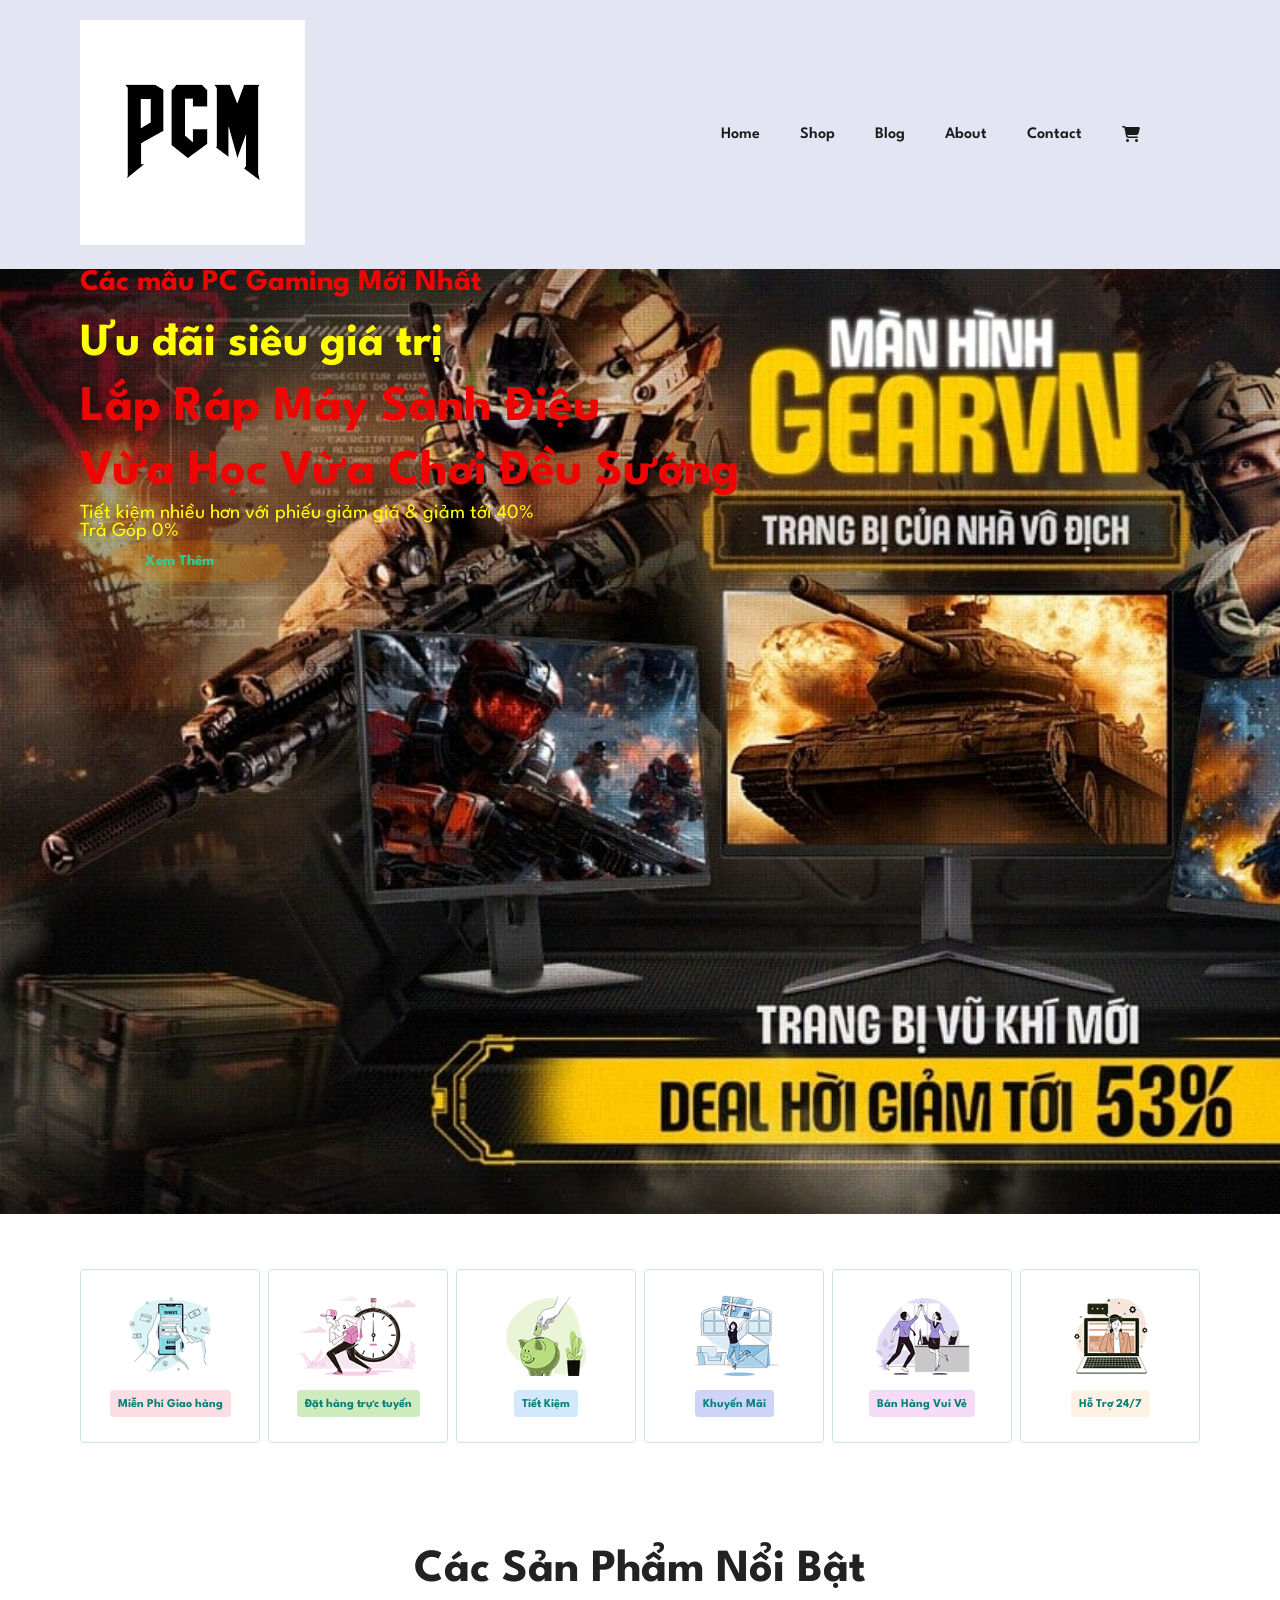
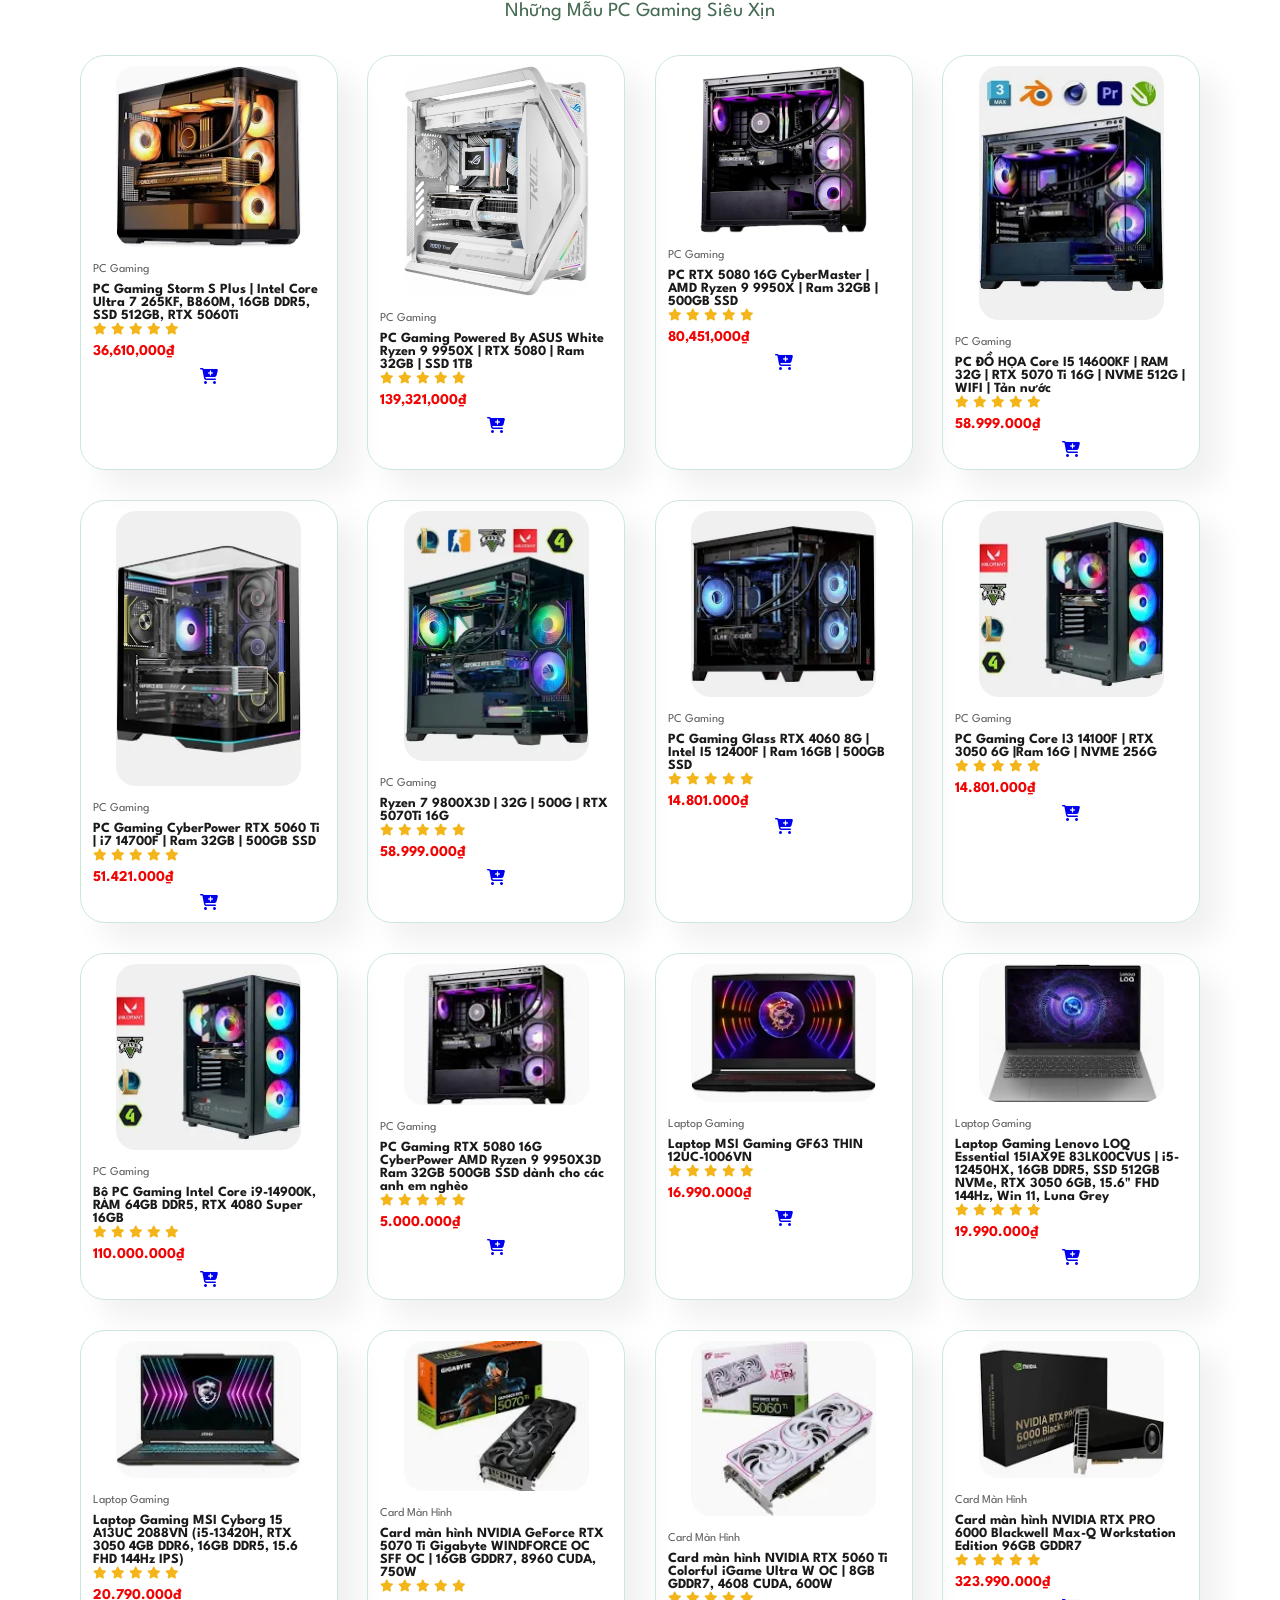
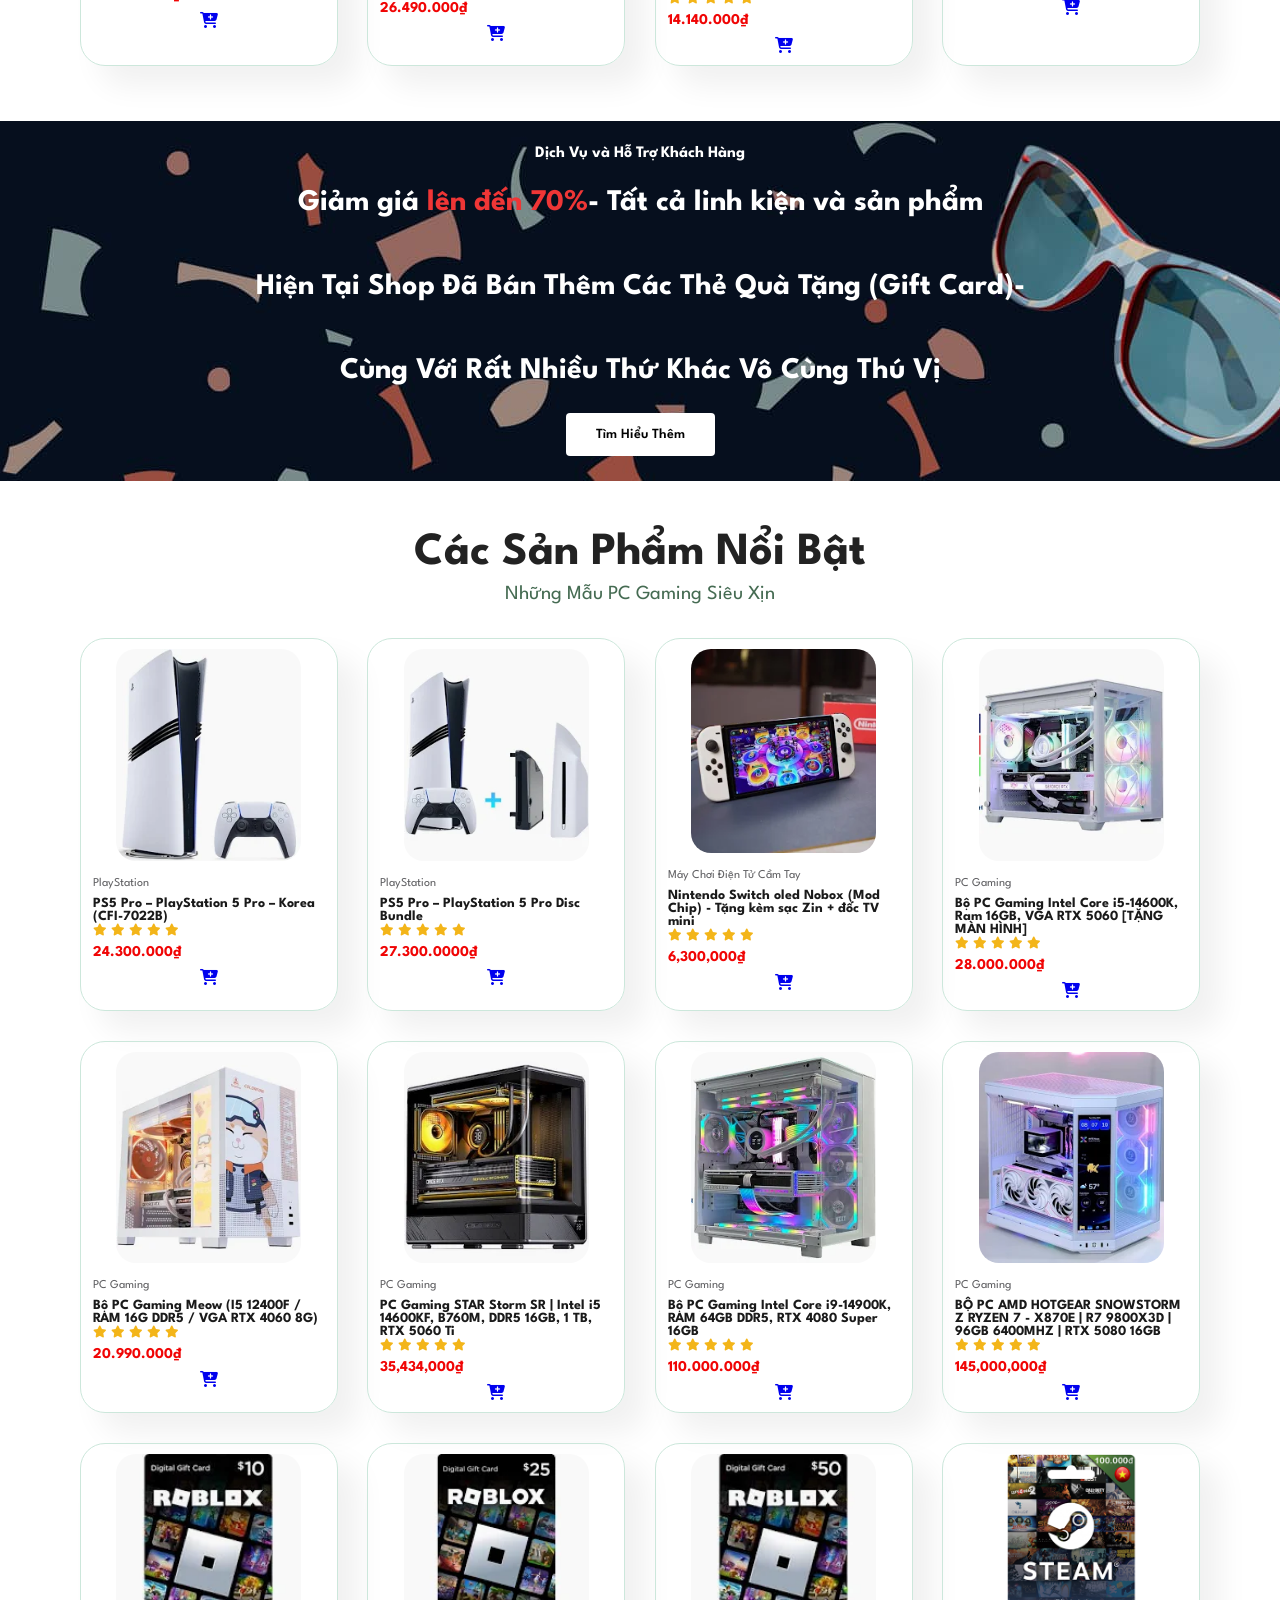
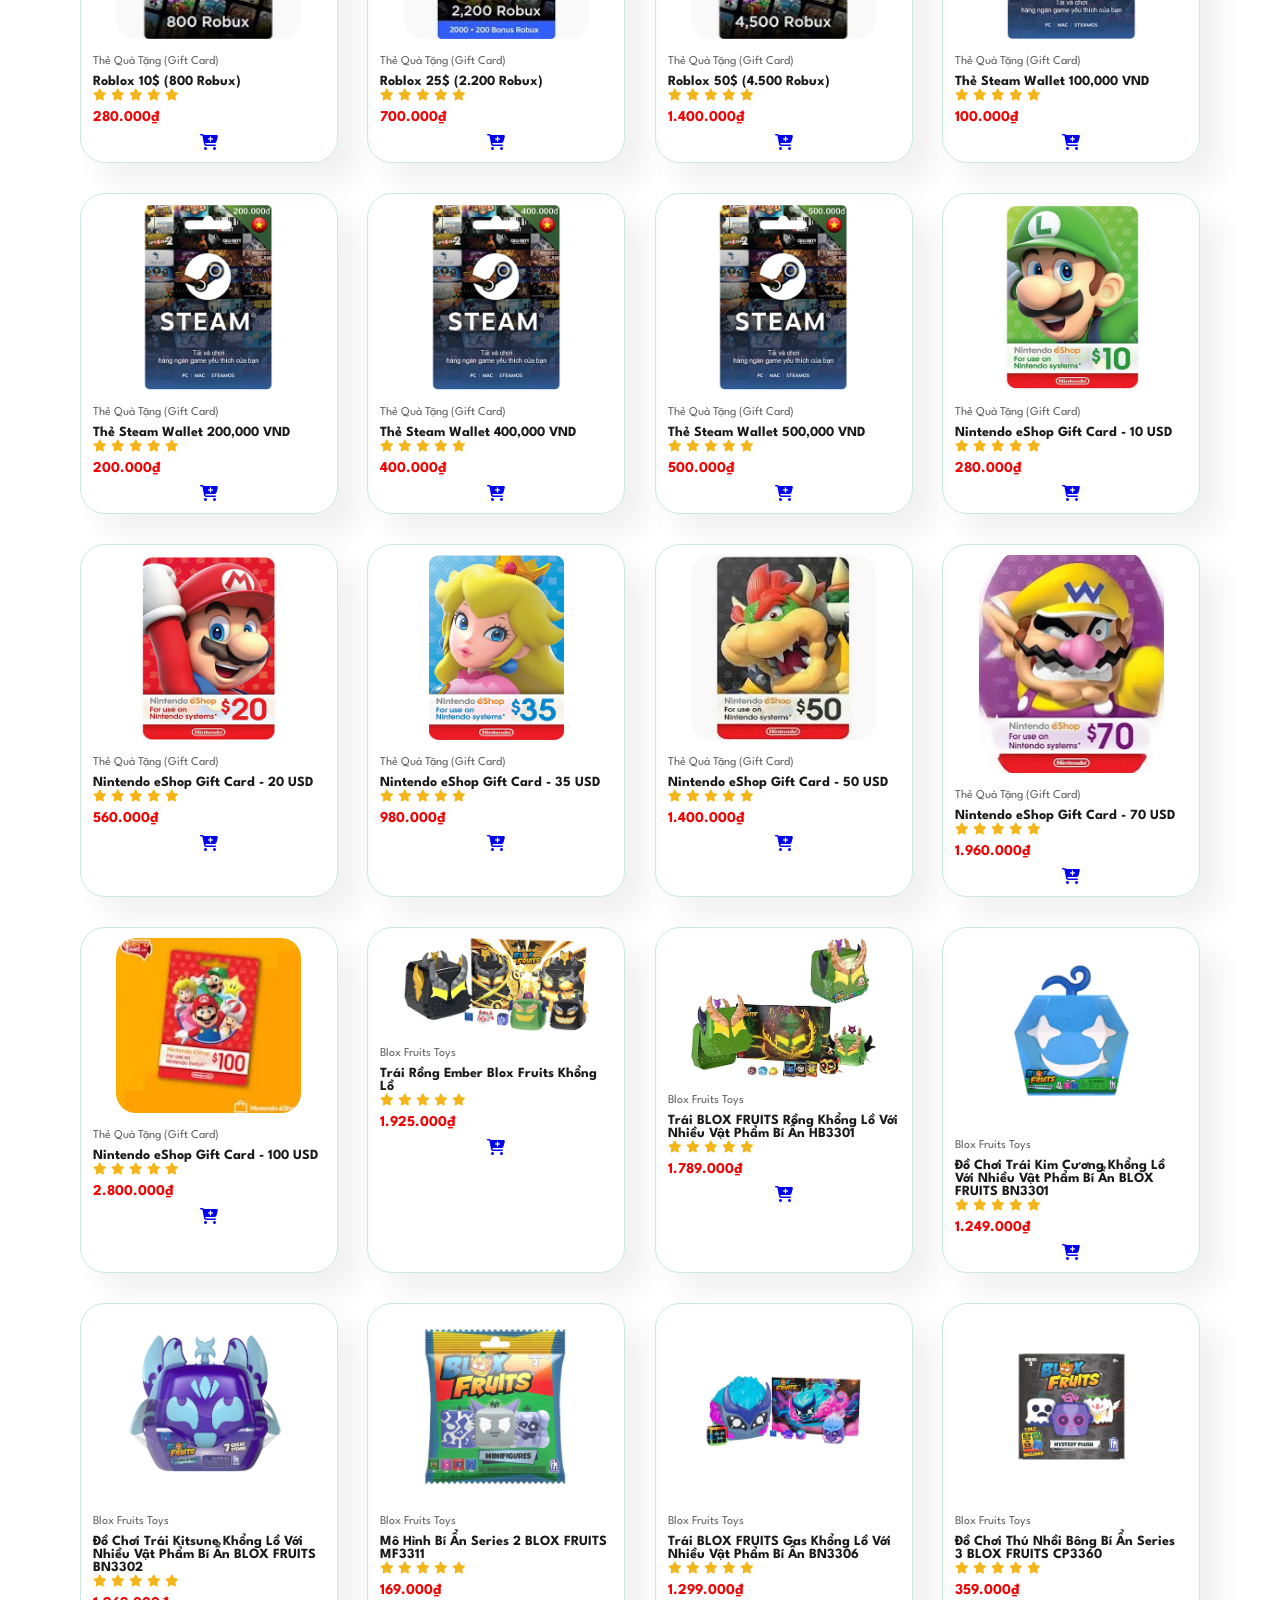
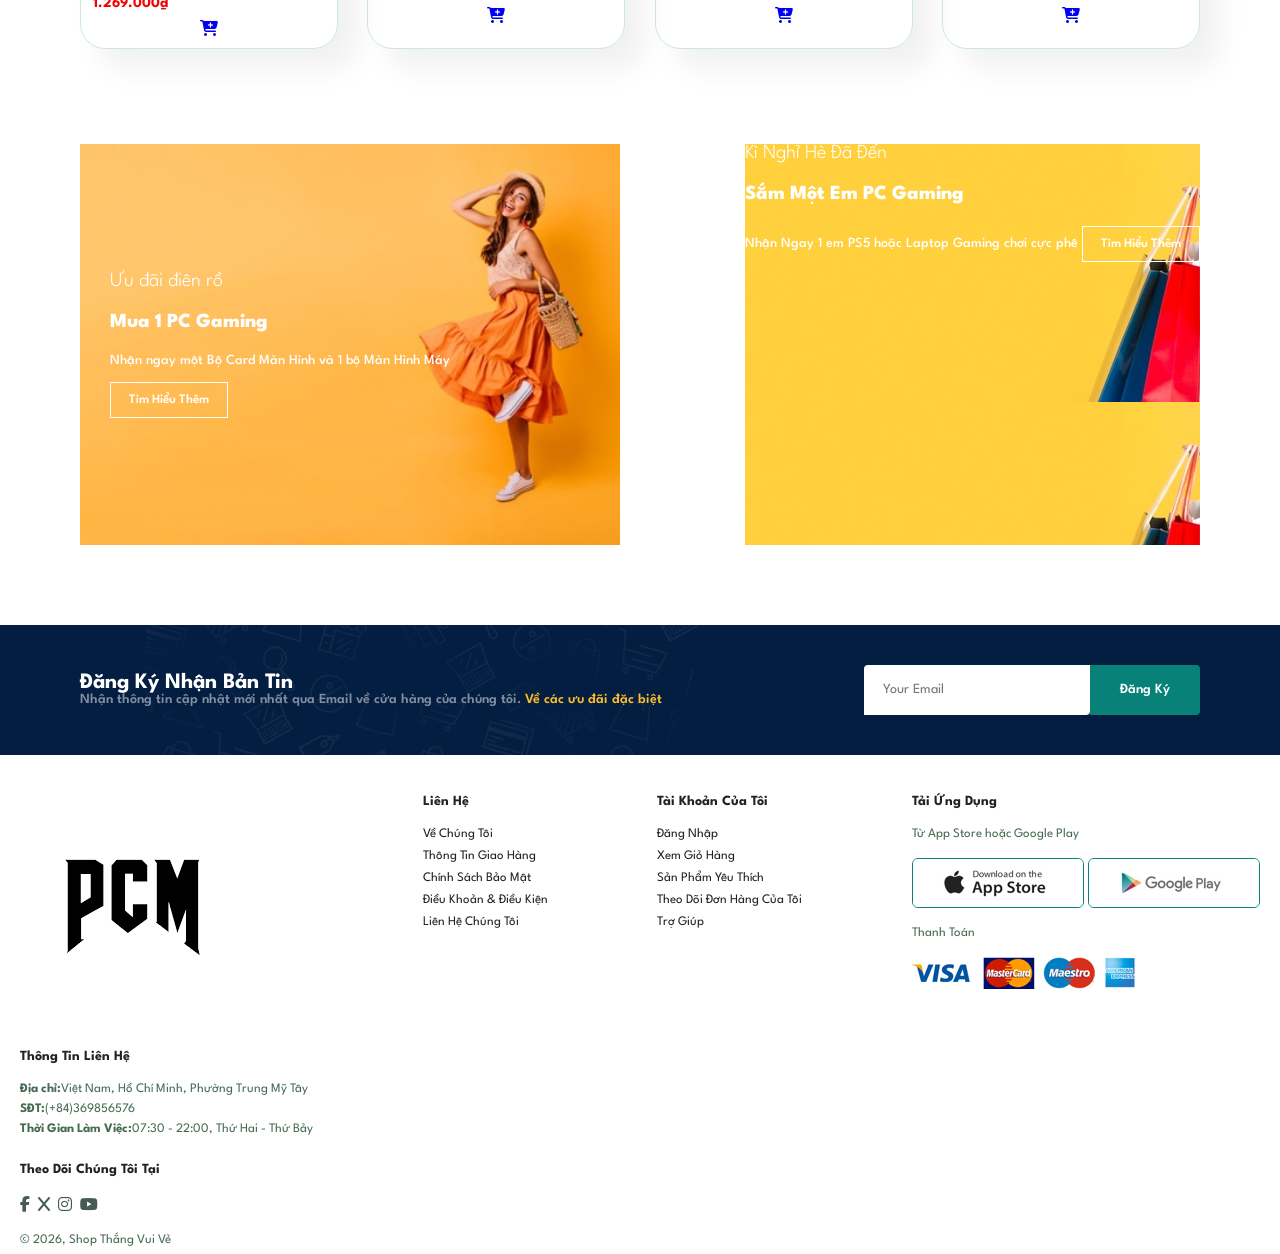
<file: index.html>
<!DOCTYPE html>
<html lang="vi">
<head>
    <meta charset="UTF-8">
    <meta name="viewport" content="width=device-width, initial-scale=1.0">
    <link rel="stylesheet" href="https://cdnjs.cloudflare.com/ajax/libs/font-awesome/6.2.0/css/all.min.css">
    <title>Sản Phẩm Web Bán Hàng của Tôi</title>
    <link rel="stylesheet" href="style.css">
</head>
<body>
    <section id="header">
        <a href="#"><img src="tải xuống.png" class="logo"></a>

        <div>
            <ul id="navbar">   
            <li><a href="index.html">Home</a></li>
            <li><a href="shop.html">Shop</a></li>
            <li><a href="blog.html">Blog</a></li>
            <li><a href="about.html">About</a></li>
            <li><a href="contact.html">Contact</a></li>
            <li id="lg-bag"><a href="cart.html"><i class="fa-solid fa-cart-shopping"></i></a></li>
            <li></li>
        </ul>
        </div>
    </section>
    <!--Home page-->
    <section id="hero">
        <h4>Các mẫu PC Gaming Mới Nhất</h4>
        <h2>Ưu đãi siêu giá trị</h2>
        <h1>Lắp Ráp Máy Sành Điệu</h1>
        <h1>Vừa Học Vừa Chơi Đều Sướng</h1>
        <p>Tiết kiệm nhiều hơn với phiếu giảm giá & giảm tới 40%</p>
        <p>Trả Góp 0%</p>
        <button>Xem Thêm</button>
    </section>
    <!-- Feature [Tính Năng] -->
    <section id="feature" class="section-p1">
        <div class="fe-box">
            <img src="f1.png">
            <h6>Miễn Phí Giao hàng</h6>
        </div>
        <div class="fe-box">
            <img src="f2.png">
            <h6>Đặt hàng trực tuyến</h6>
        </div>
           <div class="fe-box">
            <img src="f3.png">
            <h6>Tiết Kiệm</h6>
        </div>
        <div class="fe-box">
            <img src="f4.png">
            <h6>Khuyến Mãi</h6>
        </div>
        <div class="fe-box">
            <img src="f5.png">
            <h6>Bán Hàng Vui Vẻ</h6>
        </div>
         <div class="fe-box">
            <img src="f6.png">
            <h6>Hỗ Trợ 24/7</h6>
        </div>
    </section>
    <!-- Product -->
     <section id="product1" class="section-p1">
        <h2>Các Sản Phẩm Nổi Bật</h2>
        <p>Những Mẫu PC Gaming Siêu Xịn</p>


        <div class="pro-container">
            <div class="pro">
                <img src="shopping.webp" alt="">
                <div class="des">
                    <span>PC Gaming</span>
                    <h5>PC Gaming Storm S Plus | Intel Core Ultra 7 265KF, B860M, 16GB DDR5, SSD 512GB, RTX 5060Ti</h5>
                    <div class="star">
                        <i class="fas fa-star"></i>
                        <i class="fas fa-star"></i>
                        <i class="fas fa-star"></i>
                        <i class="fas fa-star"></i>
                        <i class="fas fa-star"></i>
                    </div>
                    <h4>36,610,000₫</h4>
                </div>
                <a href="#"><i class="fa-solid fa-cart-plus"></i></a>
            </div>

            <div class="pro">
                <img src="shopping (9).webp" alt="">
                <div class="des">
                    <span>PC Gaming</span>
                    <h5>PC Gaming Powered By ASUS White Ryzen 9 9950X | RTX 5080 | Ram 32GB | SSD 1TB</h5>
                    <div class="star">
                        <i class="fas fa-star"></i>
                        <i class="fas fa-star"></i>
                        <i class="fas fa-star"></i>
                        <i class="fas fa-star"></i>
                        <i class="fas fa-star"></i>
                    </div>
                    <h4>139,321,000₫</h4>
                </div>
                <a href="#"><i class="fa-solid fa-cart-plus"></i></a>
            </div>

            <div class="pro">
                <img src="shopping (2).webp" alt="">
                <div class="des">
                    <span>PC Gaming</span>
                    <h5>PC RTX 5080 16G CyberMaster | AMD Ryzen 9 9950X | Ram 32GB | 500GB SSD</h5>
                    <div class="star">
                        <i class="fas fa-star"></i>
                        <i class="fas fa-star"></i>
                        <i class="fas fa-star"></i>
                        <i class="fas fa-star"></i>
                        <i class="fas fa-star"></i>
                    </div>
                    <h4>80,451,000₫</h4>
                </div>
                <a href="#"><i class="fa-solid fa-cart-plus"></i></a>
            </div>

            <div class="pro">
                <img src="shopping (6).webp" alt="">
                <div class="des">
                    <span>PC Gaming</span>
                    <h5>PC ĐỒ HỌA Core I5 14600KF | RAM 32G | RTX 5070 Ti 16G | NVME 512G | WIFI | Tản nước</h5>
                    <div class="star">
                        <i class="fas fa-star"></i>
                        <i class="fas fa-star"></i>
                        <i class="fas fa-star"></i>
                        <i class="fas fa-star"></i>
                        <i class="fas fa-star"></i>
                    </div>
                    <h4>58.999.000₫</h4>
                </div>
                <a href="#"><i class="fa-solid fa-cart-plus"></i></a>
            </div>

            <div class="pro">
                <img src="shopping (3).webp" alt="">
                <div class="des">
                    <span>PC Gaming</span>
                    <h5>PC Gaming CyberPower RTX 5060 Ti | i7 14700F | Ram 32GB | 500GB SSD</h5>
                    <div class="star">
                        <i class="fas fa-star"></i>
                        <i class="fas fa-star"></i>
                        <i class="fas fa-star"></i>
                        <i class="fas fa-star"></i>
                        <i class="fas fa-star"></i>
                    </div>
                    <h4>51.421.000₫</h4>
                </div>
                <a href="#"><i class="fa-solid fa-cart-plus"></i></a>
            </div>

            <div class="pro">
                <img src="shopping (4).webp" alt="">
                <div class="des">
                    <span>PC Gaming</span>
                    <h5>Ryzen 7 9800X3D | 32G | 500G | RTX 5070Ti 16G</h5>
                    <div class="star">
                        <i class="fas fa-star"></i>
                        <i class="fas fa-star"></i>
                        <i class="fas fa-star"></i>
                        <i class="fas fa-star"></i>
                        <i class="fas fa-star"></i>
                    </div>
                    <h4>58.999.000₫</h4>
                </div>
                <a href="#"><i class="fa-solid fa-cart-plus"></i></a>
            </div>

            <div class="pro">
                <img src="shopping (7).webp" alt="">
                <div class="des">
                    <span>PC Gaming</span>
                    <h5>PC Gaming Glass RTX 4060 8G | Intel I5 12400F | Ram 16GB | 500GB SSD</h5>
                    <div class="star">
                        <i class="fas fa-star"></i>
                        <i class="fas fa-star"></i>
                        <i class="fas fa-star"></i>
                        <i class="fas fa-star"></i>
                        <i class="fas fa-star"></i>
                    </div>
                    <h4>14.801.000₫</h4>
                </div>
                <a href="#"><i class="fa-solid fa-cart-plus"></i></a>
            </div>

            <div class="pro">
                <img src="shopping (8).webp" alt="">
                <div class="des">
                    <span>PC Gaming</span>
                    <h5>PC Gaming Core I3 14100F | RTX 3050 6G |Ram 16G | NVME 256G</h5>
                    <div class="star">
                        <i class="fas fa-star"></i>
                        <i class="fas fa-star"></i>
                        <i class="fas fa-star"></i>
                        <i class="fas fa-star"></i>
                        <i class="fas fa-star"></i>
                    </div>
                    <h4>14.801.000₫</h4>
                </div>
                <a href="#"><i class="fa-solid fa-cart-plus"></i></a>
            </div>

            <div class="pro">
                <img src="shopping (8).webp" alt="">
                <div class="des">
                    <span>PC Gaming</span>
                    <h5>Bộ PC Gaming Intel Core i9-14900K, RAM 64GB DDR5, RTX 4080 Super 16GB</h5>
                    <div class="star">
                        <i class="fas fa-star"></i>
                        <i class="fas fa-star"></i>
                        <i class="fas fa-star"></i>
                        <i class="fas fa-star"></i>
                        <i class="fas fa-star"></i>
                    </div>
                    <h4>110.000.000₫</h4>
                </div>
                <a href="#"><i class="fa-solid fa-cart-plus"></i></a>
            </div>

                <div class="pro">
                <img src="tải xuống (4).webp" alt="">
                <div class="des">
                    <span>PC Gaming</span>
                    <h5>PC Gaming RTX 5080 16G CyberPower AMD Ryzen 9 9950X3D Ram 32GB 500GB SSD dành cho các anh em nghèo</h5>
                    <div class="star">
                        <i class="fas fa-star"></i>
                        <i class="fas fa-star"></i>
                        <i class="fas fa-star"></i>
                        <i class="fas fa-star"></i>
                        <i class="fas fa-star"></i>
                    </div>
                    <h4>5.000.000₫</h4>
                </div>
                <a href="#"><i class="fa-solid fa-cart-plus"></i></a>
            </div>

             <div class="pro">
                <img src="tải xuống.webp" alt="">
                <div class="des">
                    <span>Laptop Gaming</span>
                    <h5>Laptop MSI Gaming GF63 THIN 12UC-1006VN</h5>
                    <div class="star">
                        <i class="fas fa-star"></i>
                        <i class="fas fa-star"></i>
                        <i class="fas fa-star"></i>
                        <i class="fas fa-star"></i>
                        <i class="fas fa-star"></i>
                    </div>
                    <h4>16.990.000₫</h4>
                </div>
                <a href="#"><i class="fa-solid fa-cart-plus"></i></a>
            </div>

                 <div class="pro">
                <img src="tải xuống (1).webp" alt="">
                <div class="des">
                    <span>Laptop Gaming</span>
                    <h5>Laptop Gaming Lenovo LOQ Essential 15IAX9E 83LK00CVUS | i5-12450HX, 16GB DDR5, SSD 512GB NVMe, RTX 3050 6GB, 15.6" FHD 144Hz, Win 11, Luna Grey</h5>
                    <div class="star">
                        <i class="fas fa-star"></i>
                        <i class="fas fa-star"></i>
                        <i class="fas fa-star"></i>
                        <i class="fas fa-star"></i>
                        <i class="fas fa-star"></i>
                    </div>
                    <h4>19.990.000₫</h4>
                </div>
                <a href="#"><i class="fa-solid fa-cart-plus"></i></a>
            </div>

                <div class="pro">
                <img src="tải xuống (2).webp" alt="">
                <div class="des">
                    <span>Laptop Gaming</span>
                    <h5>Laptop Gaming MSI Cyborg 15 A13UC 2088VN (i5-13420H, RTX 3050 4GB DDR6, 16GB DDR5, 15.6 FHD 144Hz IPS)</h5>
                    <div class="star">
                        <i class="fas fa-star"></i>
                        <i class="fas fa-star"></i>
                        <i class="fas fa-star"></i>
                        <i class="fas fa-star"></i>
                        <i class="fas fa-star"></i>
                    </div>
                    <h4>20.790.000₫</h4>
                </div>
                <a href="#"><i class="fa-solid fa-cart-plus"></i></a>
            </div>

                <div class="pro">
                <img src="Card.webp" alt="">
                <div class="des">
                    <span>Card Màn Hình</span>
                    <h5>Card màn hình NVIDIA GeForce RTX 5070 Ti Gigabyte WINDFORCE OC SFF OC | 16GB GDDR7, 8960 CUDA, 750W</h5>
                    <div class="star">
                        <i class="fas fa-star"></i>
                        <i class="fas fa-star"></i>
                        <i class="fas fa-star"></i>
                        <i class="fas fa-star"></i>
                        <i class="fas fa-star"></i>
                    </div>
                    <h4>26.490.000₫</h4>
                </div>
                <a href="#"><i class="fa-solid fa-cart-plus"></i></a>
            </div>

              <div class="pro">
                <img src="Card 2.webp" alt="">
                <div class="des">
                    <span>Card Màn Hình</span>
                    <h5>Card màn hình NVIDIA RTX 5060 Ti Colorful iGame Ultra W OC | 8GB GDDR7, 4608 CUDA, 600W</h5>
                    <div class="star">
                        <i class="fas fa-star"></i>
                        <i class="fas fa-star"></i>
                        <i class="fas fa-star"></i>
                        <i class="fas fa-star"></i>
                        <i class="fas fa-star"></i>
                    </div>
                    <h4>14.140.000₫</h4>
                </div>
                <a href="#"><i class="fa-solid fa-cart-plus"></i></a>
            </div>

              <div class="pro">
                <img src="Card 3.webp" alt="">
                <div class="des">
                    <span>Card Màn Hình</span>
                    <h5>Card màn hình NVIDIA RTX PRO 6000 Blackwell Max-Q Workstation Edition 96GB GDDR7</h5>
                    <div class="star">
                        <i class="fas fa-star"></i>
                        <i class="fas fa-star"></i>
                        <i class="fas fa-star"></i>
                        <i class="fas fa-star"></i>
                        <i class="fas fa-star"></i>
                    </div>
                    <h4>323.990.000₫</h4>
                </div>
                <a href="#"><i class="fa-solid fa-cart-plus"></i></a>
            </div>
        </div>
     </section>

     <!--Banner Small-->
     <section id="banner" class="section-p1">
        <h4>Dịch Vụ và Hỗ Trợ Khách Hàng</h4>
        <h2>Giảm giá <span>lên đến 70%</span>- Tất cả linh kiện và sản phẩm</h2>
        <h2>Hiện Tại Shop Đã Bán Thêm Các Thẻ Quà Tặng (Gift Card)-<h2>Cùng Với Rất Nhiều Thứ Khác Vô Cùng Thú Vị</h2></h2>
        <button class="normal">Tìm Hiểu Thêm</button>
     </section>

     <!-- New Product -->
         <section id="product1" class="section-p1">
        <h2>Các Sản Phẩm Nổi Bật</h2>
        <p>Những Mẫu PC Gaming Siêu Xịn</p>


        <div class="pro-container">
            <div class="pro">
                <img src="PS5-01.webp" alt="">
                <div class="des">
                    <span>PlayStation</span>
                    <h5>PS5 Pro – PlayStation 5 Pro – Korea (CFI-7022B)</h5>
                    <div class="star">
                        <i class="fas fa-star"></i>
                        <i class="fas fa-star"></i>
                        <i class="fas fa-star"></i>
                        <i class="fas fa-star"></i>
                        <i class="fas fa-star"></i>
                    </div>
                    <h4>24.300.000₫</h4>
                </div>
                <a href="#"><i class="fa-solid fa-cart-plus"></i></a>
            </div>

            <div class="pro">
                <img src="PS5-02.webp" alt="">
                <div class="des">
                    <span>PlayStation</span>
                    <h5>PS5 Pro – PlayStation 5 Pro Disc Bundle</h5>
                    <div class="star">
                        <i class="fas fa-star"></i>
                        <i class="fas fa-star"></i>
                        <i class="fas fa-star"></i>
                        <i class="fas fa-star"></i>
                        <i class="fas fa-star"></i>
                    </div>
                    <h4>27.300.0000₫</h4>
                </div>
                <a href="#"><i class="fa-solid fa-cart-plus"></i></a>
            </div>

            <div class="pro">
                <img src="PS5-03.webp" alt="">
                <div class="des">
                    <span>Máy Chơi Điện Tử Cầm Tay</span>
                    <h5>Nintendo Switch oled Nobox (Mod Chip) - Tặng kèm sạc Zin + đốc TV mini</h5>
                    <div class="star">
                        <i class="fas fa-star"></i>
                        <i class="fas fa-star"></i>
                        <i class="fas fa-star"></i>
                        <i class="fas fa-star"></i>
                        <i class="fas fa-star"></i>
                    </div>
                    <h4>6,300,000₫</h4>
                </div>
                <a href="#"><i class="fa-solid fa-cart-plus"></i></a>
            </div>

            <div class="pro">
                <img src="M01.webp" alt="">
                <div class="des">
                    <span>PC Gaming</span>
                    <h5>Bộ PC Gaming Intel Core i5-14600K, Ram 16GB, VGA RTX 5060 [TẶNG MÀN HÌNH]</h5>
                    <div class="star">
                        <i class="fas fa-star"></i>
                        <i class="fas fa-star"></i>
                        <i class="fas fa-star"></i>
                        <i class="fas fa-star"></i>
                        <i class="fas fa-star"></i>
                    </div>
                    <h4>28.000.000₫</h4>
                </div>
                <a href="#"><i class="fa-solid fa-cart-plus"></i></a>
            </div>

            <div class="pro">
                <img src="M02.webp" alt="">
                <div class="des">
                    <span>PC Gaming</span>
                    <h5>Bộ PC Gaming Meow (I5 12400F / RAM 16G DDR5 / VGA RTX 4060 8G)</h5>
                    <div class="star">
                        <i class="fas fa-star"></i>
                        <i class="fas fa-star"></i>
                        <i class="fas fa-star"></i>
                        <i class="fas fa-star"></i>
                        <i class="fas fa-star"></i>
                    </div>
                    <h4>20.990.000₫</h4>
                </div>
                <a href="#"><i class="fa-solid fa-cart-plus"></i></a>
            </div>

            <div class="pro">
                <img src="M03.webp" alt="">
                <div class="des">
                    <span>PC Gaming</span>
                    <h5>PC Gaming STAR Storm SR | Intel i5 14600KF, B760M, DDR5 16GB, 1 TB, RTX 5060 Ti</h5>
                    <div class="star">
                        <i class="fas fa-star"></i>
                        <i class="fas fa-star"></i>
                        <i class="fas fa-star"></i>
                        <i class="fas fa-star"></i>
                        <i class="fas fa-star"></i>
                    </div>
                    <h4>35,434,000₫</h4>
                </div>
                <a href="#"><i class="fa-solid fa-cart-plus"></i></a>
            </div>

            <div class="pro">
                <img src="M04.webp" alt="">
                <div class="des">
                    <span>PC Gaming</span>
                    <h5>Bộ PC Gaming Intel Core i9-14900K, RAM 64GB DDR5, RTX 4080 Super 16GB</h5>
                    <div class="star">
                        <i class="fas fa-star"></i>
                        <i class="fas fa-star"></i>
                        <i class="fas fa-star"></i>
                        <i class="fas fa-star"></i>
                        <i class="fas fa-star"></i>
                    </div>
                    <h4>110.000.000₫</h4>
                </div>
                <a href="#"><i class="fa-solid fa-cart-plus"></i></a>
            </div>

                <div class="pro">
                <img src="M05.webp" alt="">
                <div class="des">
                    <span>PC Gaming</span>
                    <h5>BỘ PC AMD HOTGEAR SNOWSTORM Z RYZEN 7 - X870E | R7 9800X3D | 96GB 6400MHZ | RTX 5080 16GB</h5>
                    <div class="star">
                        <i class="fas fa-star"></i>
                        <i class="fas fa-star"></i>
                        <i class="fas fa-star"></i>
                        <i class="fas fa-star"></i>
                        <i class="fas fa-star"></i>
                    </div>
                    <h4>145,000,000₫</h4>
                </div>
                <a href="#"><i class="fa-solid fa-cart-plus"></i></a>
            </div>

             <div class="pro">
                <img src="Roblox Gift Card.webp" alt="">
                <div class="des">
                    <span>Thẻ Quà Tặng (Gift Card)</span>
                    <h5>Roblox 10$ (800 Robux)</h5>
                    <div class="star">
                        <i class="fas fa-star"></i>
                        <i class="fas fa-star"></i>
                        <i class="fas fa-star"></i>
                        <i class="fas fa-star"></i>
                        <i class="fas fa-star"></i>
                    </div>
                    <h4>280.000₫</h4>
                </div>
                <a href="#"><i class="fa-solid fa-cart-plus"></i></a>
            </div>

              <div class="pro">
                <img src="Roblox Gift Card 2.webp" alt="">
                <div class="des">
                    <span>Thẻ Quà Tặng (Gift Card)</span>
                    <h5>Roblox 25$ (2.200 Robux)</h5>
                    <div class="star">
                        <i class="fas fa-star"></i>
                        <i class="fas fa-star"></i>
                        <i class="fas fa-star"></i>
                        <i class="fas fa-star"></i>
                        <i class="fas fa-star"></i>
                    </div>
                    <h4>700.000₫</h4>
                </div>
                <a href="#"><i class="fa-solid fa-cart-plus"></i></a>
            </div>

              <div class="pro">
                <img src="Roblox Gift Card 3.webp" alt="">
                <div class="des">
                    <span>Thẻ Quà Tặng (Gift Card)</span>
                    <h5>Roblox 50$ (4.500 Robux)</h5>
                    <div class="star">
                        <i class="fas fa-star"></i>
                        <i class="fas fa-star"></i>
                        <i class="fas fa-star"></i>
                        <i class="fas fa-star"></i>
                        <i class="fas fa-star"></i>
                    </div>
                    <h4>1.400.000₫</h4>
                </div>
                <a href="#"><i class="fa-solid fa-cart-plus"></i></a>
            </div>

                <div class="pro">
                <img src="Steam 1.jpg" alt="">
                <div class="des">
                    <span>Thẻ Quà Tặng (Gift Card)</span>
                    <h5>Thẻ Steam Wallet 100,000 VND</h5>
                    <div class="star">
                        <i class="fas fa-star"></i>
                        <i class="fas fa-star"></i>
                        <i class="fas fa-star"></i>
                        <i class="fas fa-star"></i>
                        <i class="fas fa-star"></i>
                    </div>
                    <h4>100.000₫</h4>
                </div>
                <a href="#"><i class="fa-solid fa-cart-plus"></i></a>
            </div>

                <div class="pro">
                <img src="Steam 2.jpg" alt="">
                <div class="des">
                    <span>Thẻ Quà Tặng (Gift Card)</span>
                    <h5>Thẻ Steam Wallet 200,000 VND</h5>
                    <div class="star">
                        <i class="fas fa-star"></i>
                        <i class="fas fa-star"></i>
                        <i class="fas fa-star"></i>
                        <i class="fas fa-star"></i>
                        <i class="fas fa-star"></i>
                    </div>
                    <h4>200.000₫</h4>
                </div>
                <a href="#"><i class="fa-solid fa-cart-plus"></i></a>
            </div>

                <div class="pro">
                <img src="Steam 3.jpg" alt="">
                <div class="des">
                    <span>Thẻ Quà Tặng (Gift Card)</span>
                    <h5>Thẻ Steam Wallet 400,000 VND</h5>
                    <div class="star">
                        <i class="fas fa-star"></i>
                        <i class="fas fa-star"></i>
                        <i class="fas fa-star"></i>
                        <i class="fas fa-star"></i>
                        <i class="fas fa-star"></i>
                    </div>
                    <h4>400.000₫</h4>
                </div>
                <a href="#"><i class="fa-solid fa-cart-plus"></i></a>
            </div>

                <div class="pro">
                <img src="Steam 4.jpg" alt="">
                <div class="des">
                    <span>Thẻ Quà Tặng (Gift Card)</span>
                    <h5>Thẻ Steam Wallet 500,000 VND</h5>
                    <div class="star">
                        <i class="fas fa-star"></i>
                        <i class="fas fa-star"></i>
                        <i class="fas fa-star"></i>
                        <i class="fas fa-star"></i>
                        <i class="fas fa-star"></i>
                    </div>
                    <h4>500.000₫</h4>
                </div>
                <a href="#"><i class="fa-solid fa-cart-plus"></i></a>
            </div>

                <div class="pro">
                <img src="Mario 1.jpg" alt="">
                <div class="des">
                    <span>Thẻ Quà Tặng (Gift Card)</span>
                    <h5>Nintendo eShop Gift Card - 10 USD</h5>
                    <div class="star">
                        <i class="fas fa-star"></i>
                        <i class="fas fa-star"></i>
                        <i class="fas fa-star"></i>
                        <i class="fas fa-star"></i>
                        <i class="fas fa-star"></i>
                    </div>
                    <h4>280.000₫</h4>
                </div>
                <a href="#"><i class="fa-solid fa-cart-plus"></i></a>
            </div>

            <div class="pro">
                <img src="Mario 2.jpg" alt="">
                <div class="des">
                    <span>Thẻ Quà Tặng (Gift Card)</span>
                    <h5>Nintendo eShop Gift Card - 20 USD</h5>
                    <div class="star">
                        <i class="fas fa-star"></i>
                        <i class="fas fa-star"></i>
                        <i class="fas fa-star"></i>
                        <i class="fas fa-star"></i>
                        <i class="fas fa-star"></i>
                    </div>
                    <h4>560.000₫</h4>
                </div>
                <a href="#"><i class="fa-solid fa-cart-plus"></i></a>
            </div>

              <div class="pro">
                <img src="MRIO 0.png" alt="">
                <div class="des">
                    <span>Thẻ Quà Tặng (Gift Card)</span>
                    <h5>Nintendo eShop Gift Card - 35 USD</h5>
                    <div class="star">
                        <i class="fas fa-star"></i>
                        <i class="fas fa-star"></i>
                        <i class="fas fa-star"></i>
                        <i class="fas fa-star"></i>
                        <i class="fas fa-star"></i>
                    </div>
                    <h4>980.000₫</h4>
                </div>
                <a href="#"><i class="fa-solid fa-cart-plus"></i></a>
            </div>

            <div class="pro">
                <img src="MRO 1.webp" alt="">
                <div class="des">
                    <span>Thẻ Quà Tặng (Gift Card)</span>
                    <h5>Nintendo eShop Gift Card - 50 USD</h5>
                    <div class="star">
                        <i class="fas fa-star"></i>
                        <i class="fas fa-star"></i>
                        <i class="fas fa-star"></i>
                        <i class="fas fa-star"></i>
                        <i class="fas fa-star"></i>
                    </div>
                    <h4>1.400.000₫</h4>
                </div>
                <a href="#"><i class="fa-solid fa-cart-plus"></i></a>
            </div>

                <div class="pro">
                <img src="MRIO 2.webp" alt="">
                <div class="des">
                    <span>Thẻ Quà Tặng (Gift Card)</span>
                    <h5>Nintendo eShop Gift Card - 70 USD</h5>
                    <div class="star">
                        <i class="fas fa-star"></i>
                        <i class="fas fa-star"></i>
                        <i class="fas fa-star"></i>
                        <i class="fas fa-star"></i>
                        <i class="fas fa-star"></i>
                    </div>
                    <h4>1.960.000₫</h4>
                </div>
                <a href="#"><i class="fa-solid fa-cart-plus"></i></a>
            </div>

              <div class="pro">
                <img src="MRO 5.webp" alt="">
                <div class="des">
                    <span>Thẻ Quà Tặng (Gift Card)</span>
                    <h5>Nintendo eShop Gift Card - 100 USD</h5>
                    <div class="star">
                        <i class="fas fa-star"></i>
                        <i class="fas fa-star"></i>
                        <i class="fas fa-star"></i>
                        <i class="fas fa-star"></i>
                        <i class="fas fa-star"></i>
                    </div>
                    <h4>2.800.000₫</h4>
                </div>
                <a href="#"><i class="fa-solid fa-cart-plus"></i></a>
            </div>

            <div class="pro">
                <img src="BF 01.webp" alt="">
                <div class="des">
                    <span>Blox Fruits Toys</span>
                    <h5>Trái Rồng Ember Blox Fruits Khổng Lồ</h5>
                    <div class="star">
                        <i class="fas fa-star"></i>
                        <i class="fas fa-star"></i>
                        <i class="fas fa-star"></i>
                        <i class="fas fa-star"></i>
                        <i class="fas fa-star"></i>
                    </div>
                    <h4>1.925.000₫</h4>
                </div>
                <a href="#"><i class="fa-solid fa-cart-plus"></i></a>
            </div>

            <div class="pro">
                <img src="BF 02.jpg" alt="">
                <div class="des">
                    <span>Blox Fruits Toys</span>
                    <h5>Trái BLOX FRUITS Rồng Khổng Lồ Với Nhiều Vật Phẩm Bí Ẩn HB3301</h5>
                    <div class="star">
                        <i class="fas fa-star"></i>
                        <i class="fas fa-star"></i>
                        <i class="fas fa-star"></i>
                        <i class="fas fa-star"></i>
                        <i class="fas fa-star"></i>
                    </div>
                    <h4>1.789.000₫</h4>
                </div>
                <a href="#"><i class="fa-solid fa-cart-plus"></i></a>
            </div>

               <div class="pro">
                <img src="BF03.webp" alt="">
                <div class="des">
                    <span>Blox Fruits Toys</span>
                    <h5>Đồ Chơi Trái Kim Cương Khổng Lồ Với Nhiều Vật Phẩm Bí Ẩn BLOX FRUITS BN3301</h5>
                    <div class="star">
                        <i class="fas fa-star"></i>
                        <i class="fas fa-star"></i>
                        <i class="fas fa-star"></i>
                        <i class="fas fa-star"></i>
                        <i class="fas fa-star"></i>
                    </div>
                    <h4>1.249.000₫</h4>
                </div>
                <a href="#"><i class="fa-solid fa-cart-plus"></i></a>
            </div>

            <div class="pro">
                <img src="BF 04.webp" alt="">
                <div class="des">
                    <span>Blox Fruits Toys</span>
                    <h5>Đồ Chơi Trái Kitsune Khổng Lồ Với Nhiều Vật Phẩm Bí Ẩn BLOX FRUITS BN3302</h5>
                    <div class="star">
                        <i class="fas fa-star"></i>
                        <i class="fas fa-star"></i>
                        <i class="fas fa-star"></i>
                        <i class="fas fa-star"></i>
                        <i class="fas fa-star"></i>
                    </div>
                    <h4>1.269.000₫</h4>
                </div>
                <a href="#"><i class="fa-solid fa-cart-plus"></i></a>
            </div>

              <div class="pro">
                <img src="BF 05.webp" alt="">
                <div class="des">
                    <span>Blox Fruits Toys</span>
                    <h5>Mô Hình Bí Ẩn Series 2 BLOX FRUITS MF3311</h5>
                    <div class="star">
                        <i class="fas fa-star"></i>
                        <i class="fas fa-star"></i>
                        <i class="fas fa-star"></i>
                        <i class="fas fa-star"></i>
                        <i class="fas fa-star"></i>
                    </div>
                    <h4>169.000₫</h4>
                </div>
                <a href="#"><i class="fa-solid fa-cart-plus"></i></a>
            </div>

               <div class="pro">
                <img src="BF 06.webp" alt="">
                <div class="des">
                    <span>Blox Fruits Toys</span>
                    <h5>Trái BLOX FRUITS Gas Khổng Lồ Với Nhiều Vật Phẩm Bí Ẩn BN3306</h5>
                    <div class="star">
                        <i class="fas fa-star"></i>
                        <i class="fas fa-star"></i>
                        <i class="fas fa-star"></i>
                        <i class="fas fa-star"></i>
                        <i class="fas fa-star"></i>
                    </div>
                    <h4>1.299.000₫</h4>
                </div>
                <a href="#"><i class="fa-solid fa-cart-plus"></i></a>
            </div>

               <div class="pro">
                <img src="BF 07.webp" alt="">
                <div class="des">
                    <span>Blox Fruits Toys</span>
                    <h5>Đồ Chơi Thú Nhồi Bông Bí Ẩn Series 3 BLOX FRUITS CP3360</h5>
                    <div class="star">
                        <i class="fas fa-star"></i>
                        <i class="fas fa-star"></i>
                        <i class="fas fa-star"></i>
                        <i class="fas fa-star"></i>
                        <i class="fas fa-star"></i>
                    </div>
                    <h4>359.000₫</h4>
                </div>
                <a href="#"><i class="fa-solid fa-cart-plus"></i></a>
            </div>
        </div>
     </section>       

     <!--Small 2 Banner-->
     <section id="sm-banner" class="section-p1">
        <div class="banner-box">
            <h4>Ưu đãi điên rồ</h4>
            <h2>Mua 1 PC Gaming</h2>
            <span>Nhận ngay một Bộ Card Màn Hình và 1 bộ Màn Hình Máy</span>
            <button class="White">Tìm Hiểu Thêm</button>
        </div>
          <div class="banner-box2">
            <h4>Kì Nghỉ Hè Đã Đến</h4>
            <h2>Sắm Một Em PC Gaming</h2>
            <span>Nhận Ngay 1 em PS5 hoặc Laptop Gaming chơi cực phê</span>
            <button class="White">Tìm Hiểu Thêm</button>
        </div>
     </section>

     <!--New letter-->
     <section id="newsletter" class="section-p1 section-m1">
        <div class="newstext">
            <h4>Đăng Ký Nhận Bản Tin</h4>
            <p>Nhận thông tin cập nhật mới nhất qua Email về cửa hàng của chúng tôi. <span> Về các ưu đãi đặc biệt</span></p>
        </div>
        <div class="form">
            <input type="text" placeholder="Your Email">
            <button class="normal">Đăng Ký</button>
        </div>
     </section>

     <!-- Footer -->
      <footer id="section-p1">
        <div class="col">
            <img class="logo" src="tải xuống.png">
            <h4>Thông Tin Liên Hệ</h4>
            <p><strong>Địa chỉ:</strong>Việt Nam, Hồ Chí Minh, Phường Trung Mỹ Tây</p>
            <p><strong>SĐT:</strong>(+84)369856576</p>
            <p><strong>Thời Gian Làm Việc:</strong>07:30 - 22:00, Thứ Hai - Thứ Bảy</p>
            <div class="follow">
                <h4>Theo Dõi Chúng Tôi Tại</h4>
                <div class="icon">
                    <i class="fab fa-facebook-f"></i>
                    <i class="fab fa-x"></i>
                    <i class="fab fa-instagram"></i>
                    <i class="fab fa-youtube"></i>
                </div>
            </div>
        </div>

        <div class="col">
            <h4>Liên Hệ</h4>
            <a href="#">Về Chúng Tôi</a>
            <a href="#">Thông Tin Giao Hàng</a>
            <a href="#">Chính Sách Bảo Mật</a>
            <a href="#">Điều Khoản & Điều Kiện</a>
            <a href="#">Liên Hệ Chúng Tôi</a>
            <a href="Lịch Sử Đơn Hàng"></a>
        </div>

           <div class="col">
            <h4>Tài Khoản Của Tôi</h4>
            <a href="#">Đăng Nhập</a>
            <a href="#">Xem Giỏ Hàng</a>
            <a href="#">Sản Phẩm Yêu Thích</a>
            <a href="#">Theo Dõi Đơn Hàng Của Tôi</a>
            <a href="#">Trợ Giúp</a>
        </div>

           <div class="col install">
            <h4>Tải Ứng Dụng</h4>
            <p>Từ App Store hoặc Google Play</p>
            <div class="row">
                <img src="app.jpg" alt="">
                <img src="play.jpg" alt="">
            </div>
            <p>Thanh Toán</p>
            <img src="pay.png" alt="">
        </div>


        <div class="copyright">
            <p>© 2026, Shop Thắng Vui Vẻ</p>
        </div>
      </footer>
</body>
</html>
</file>
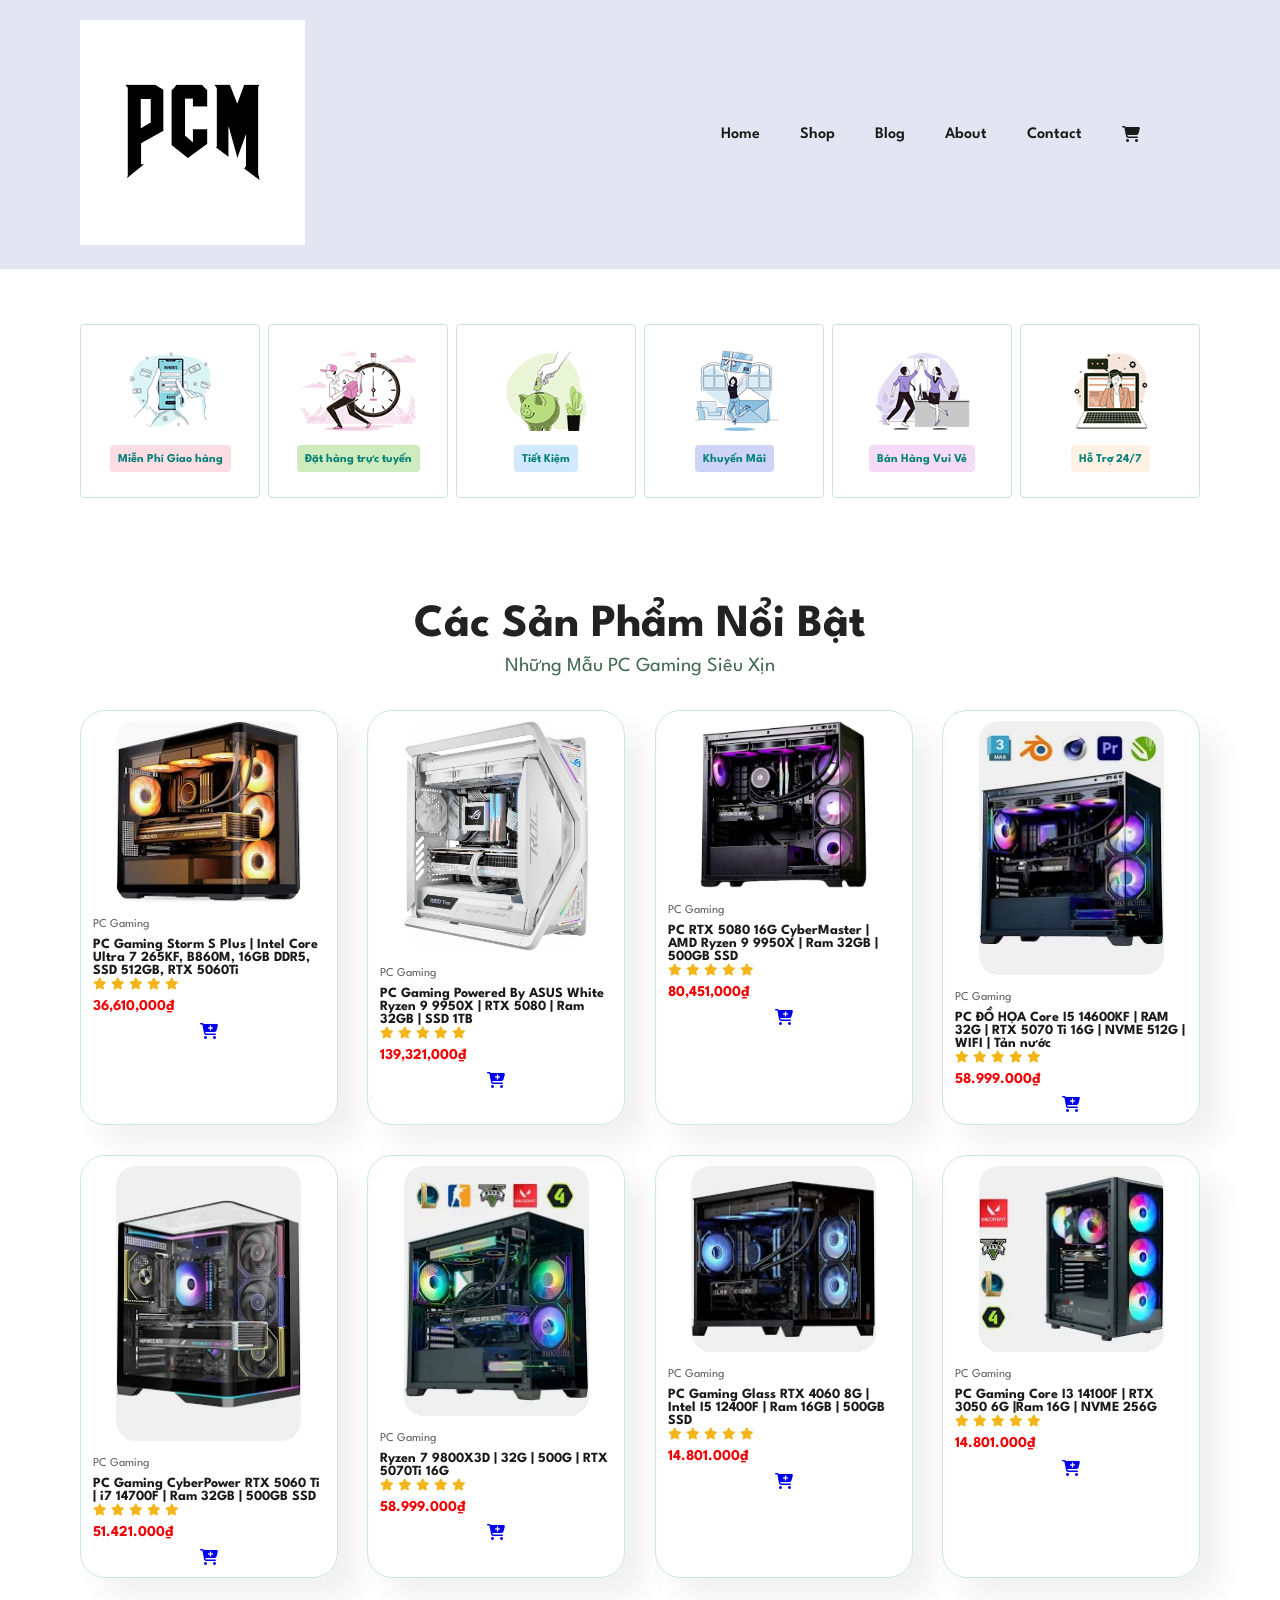
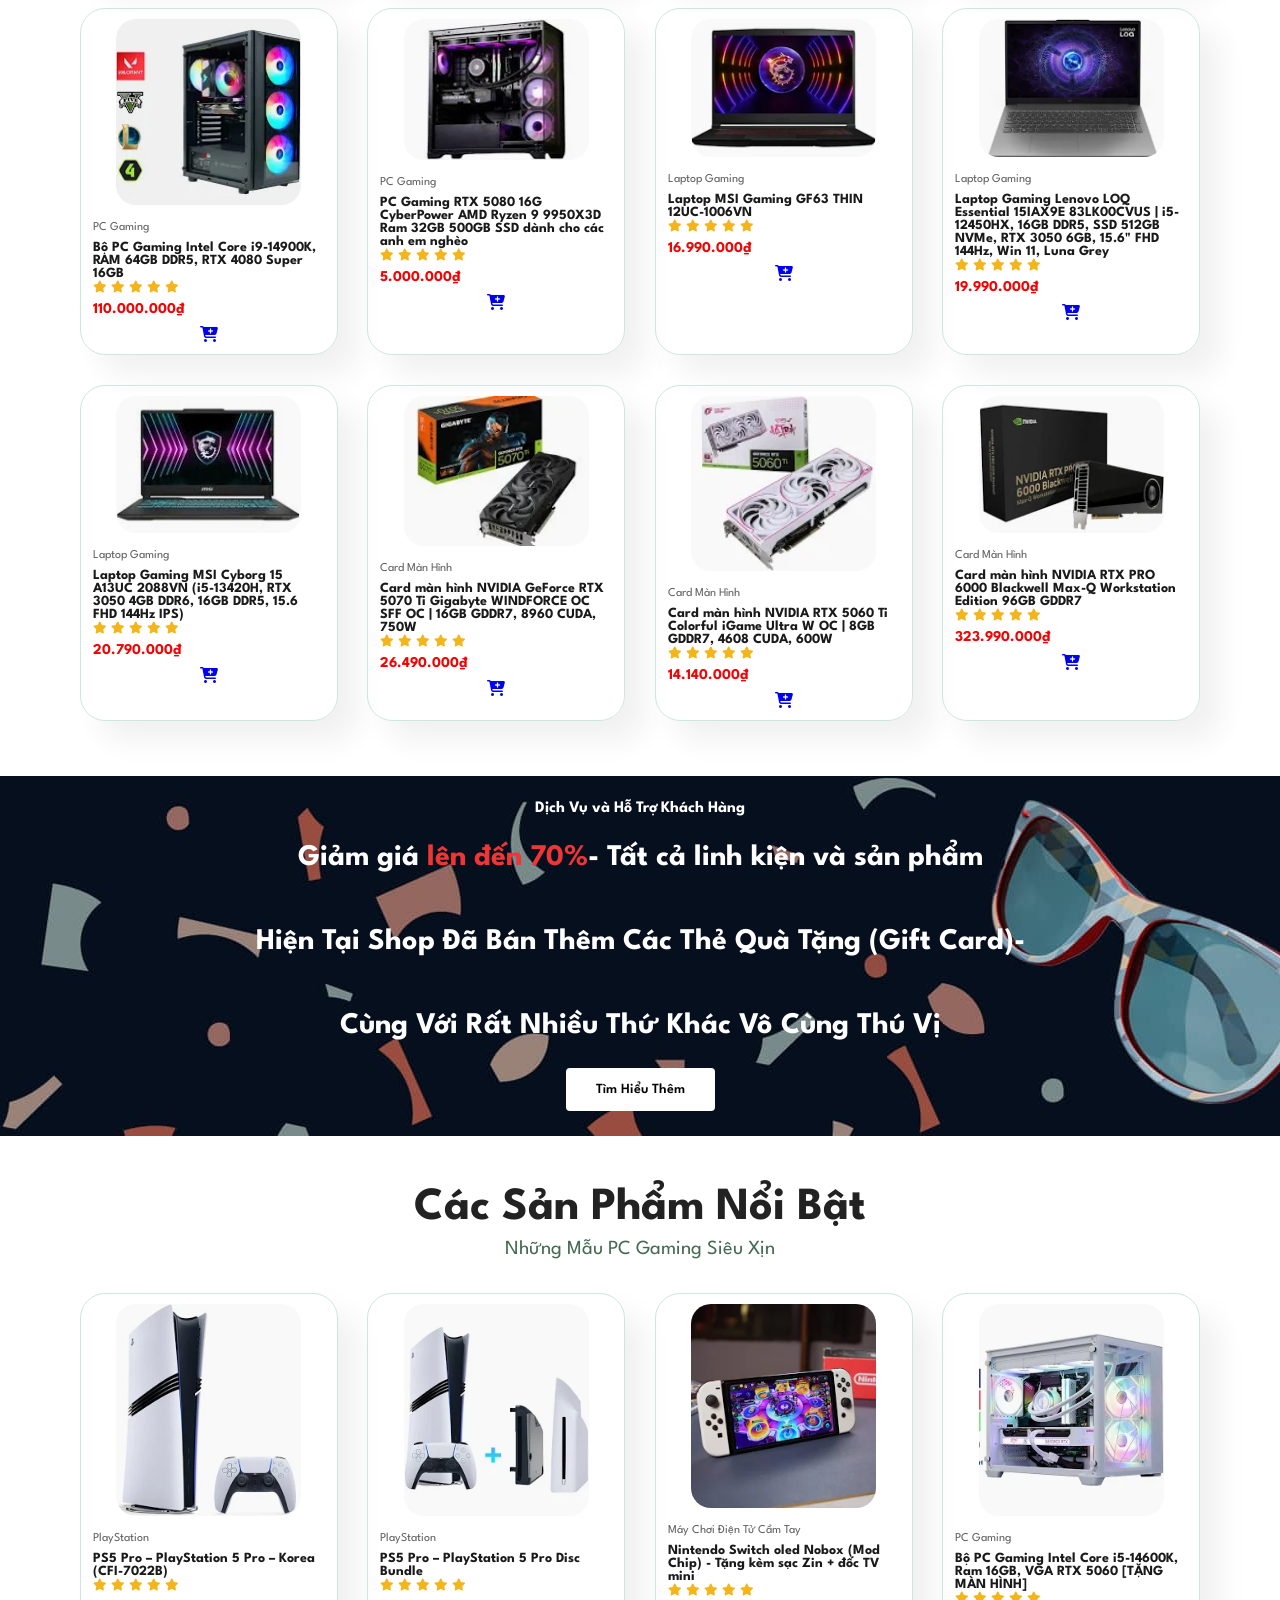
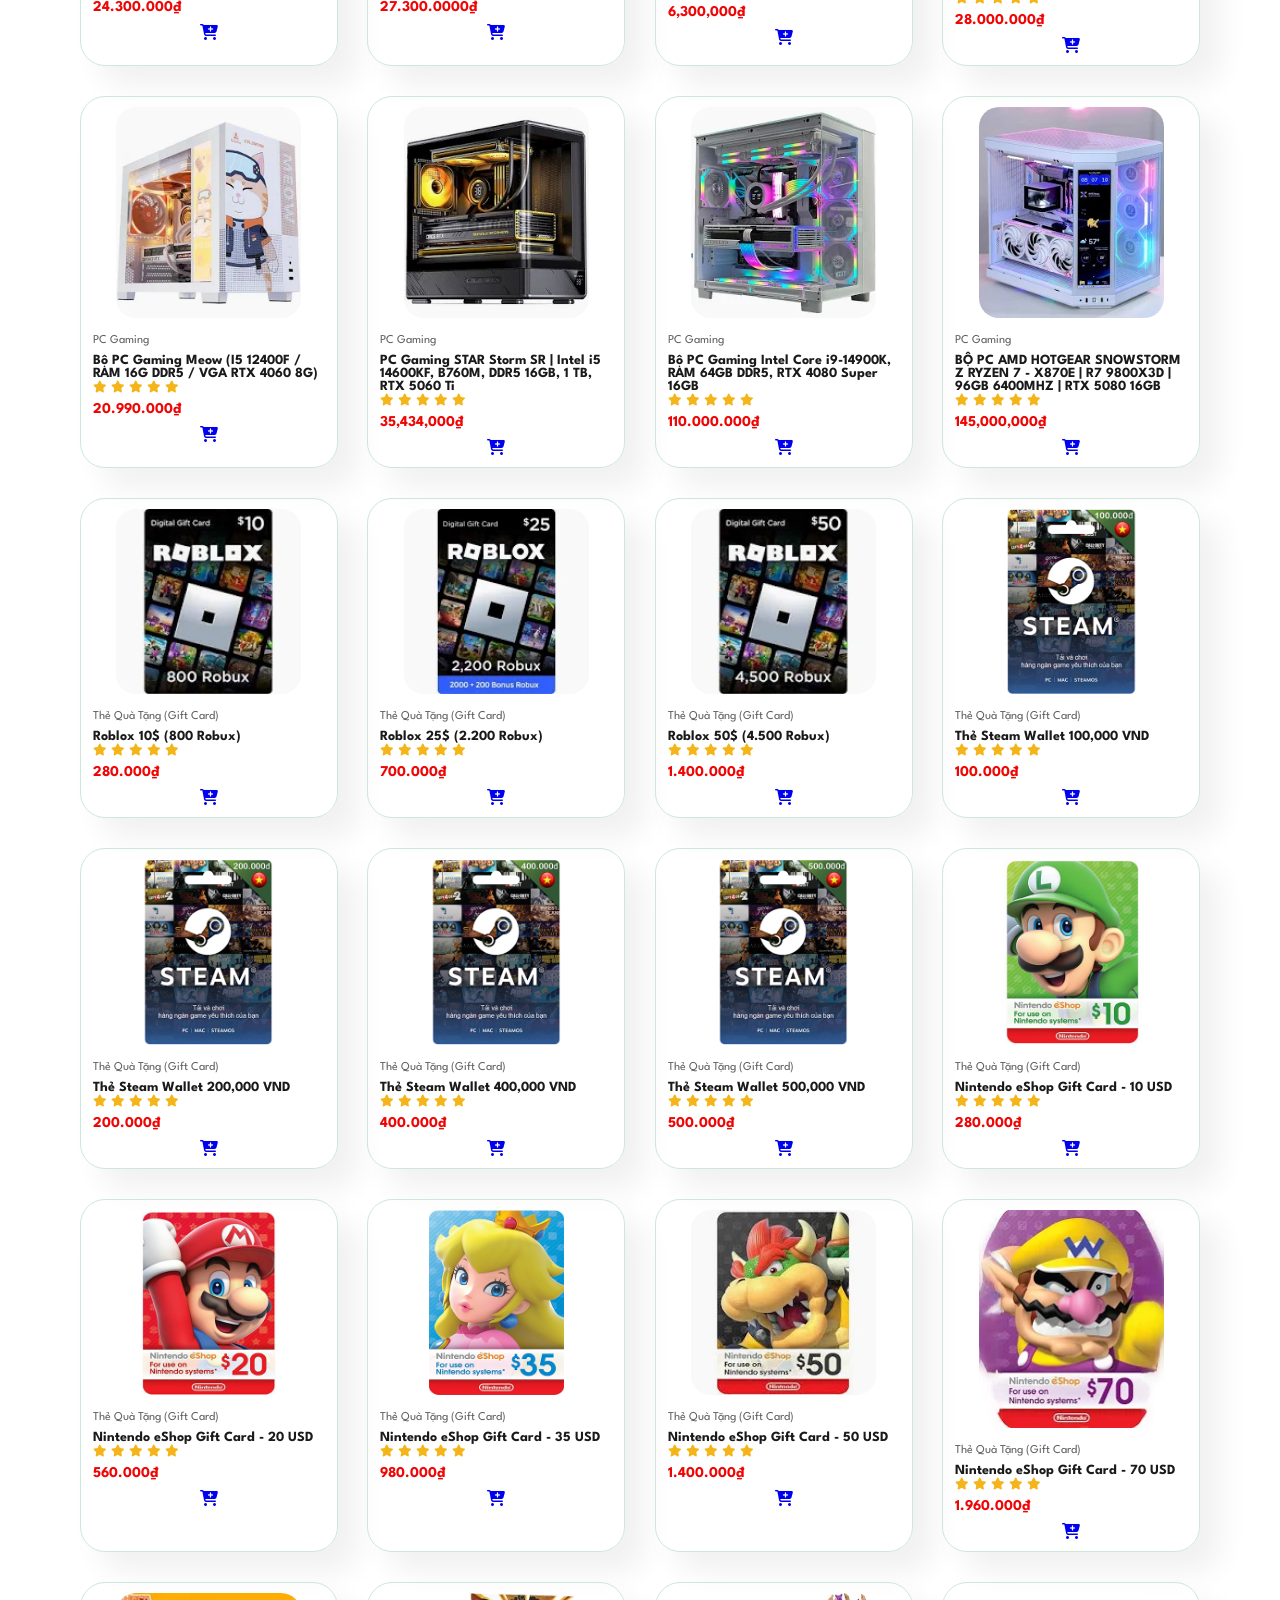
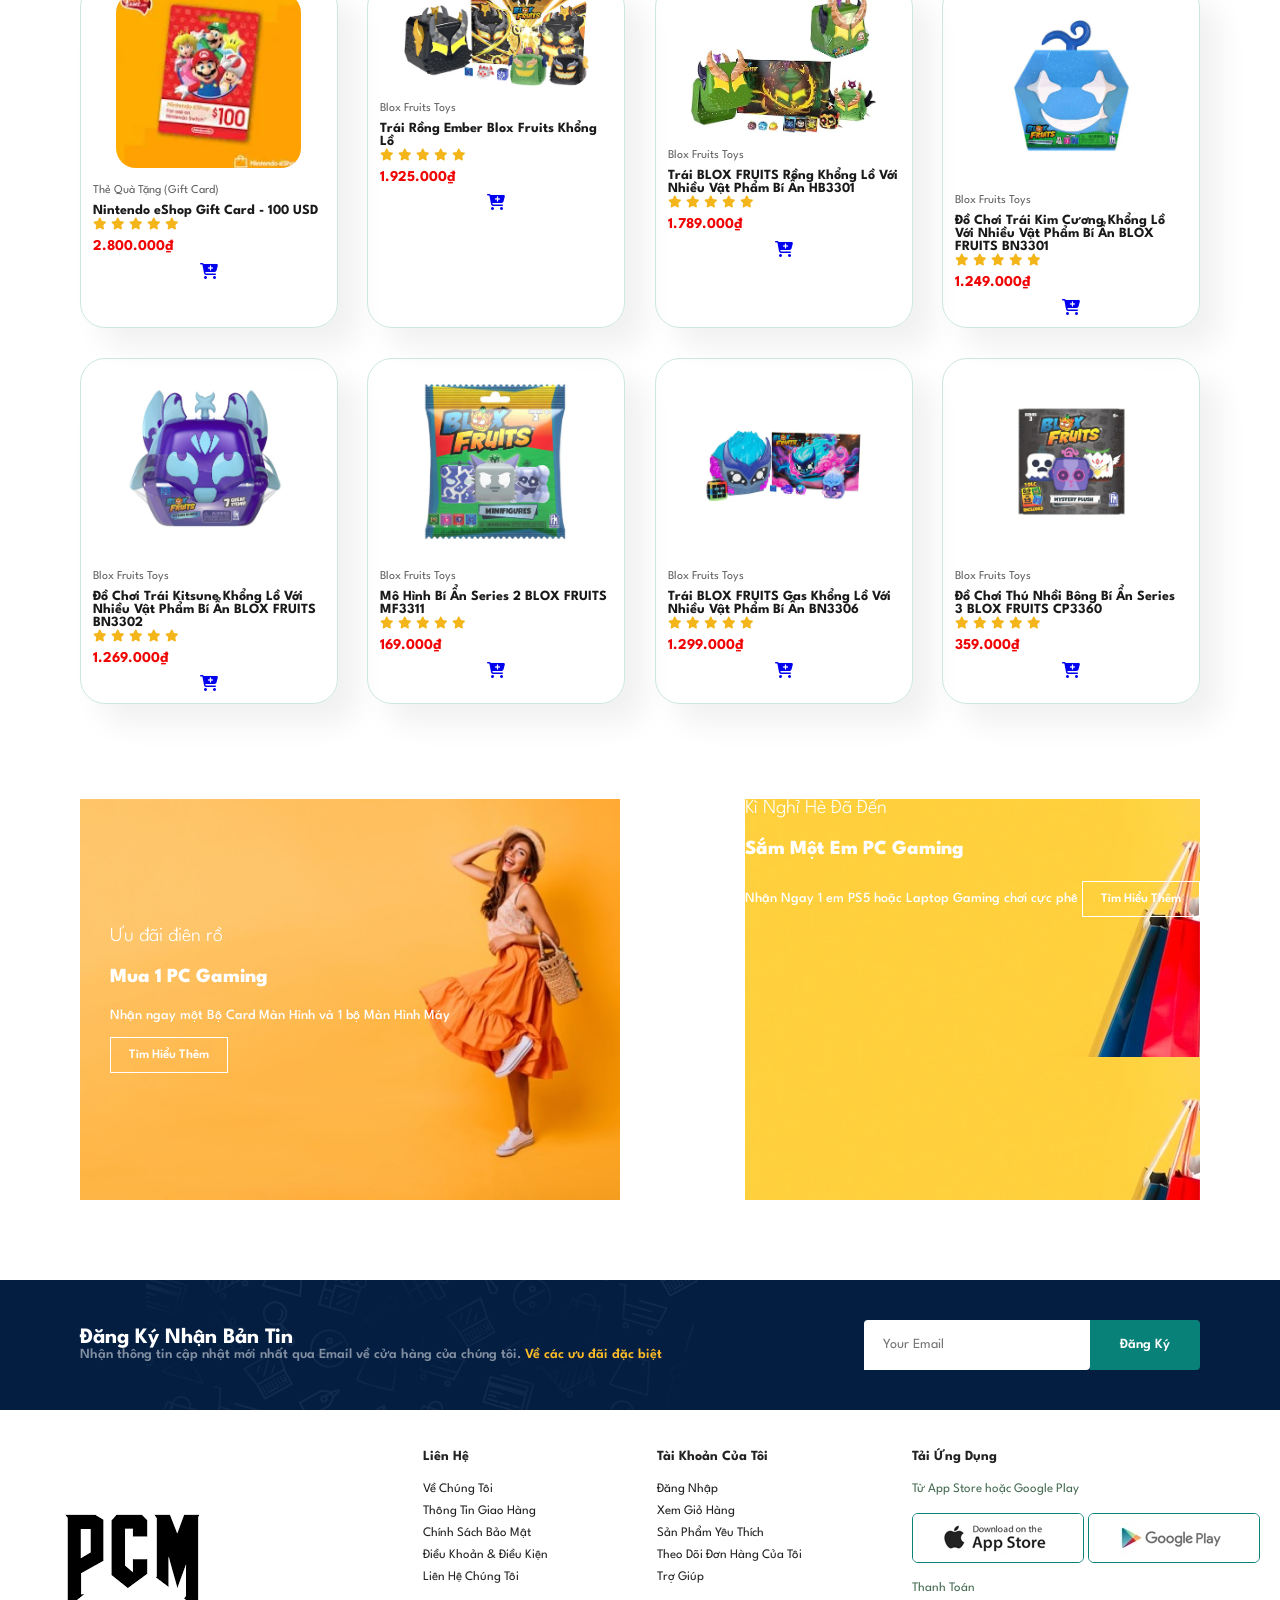
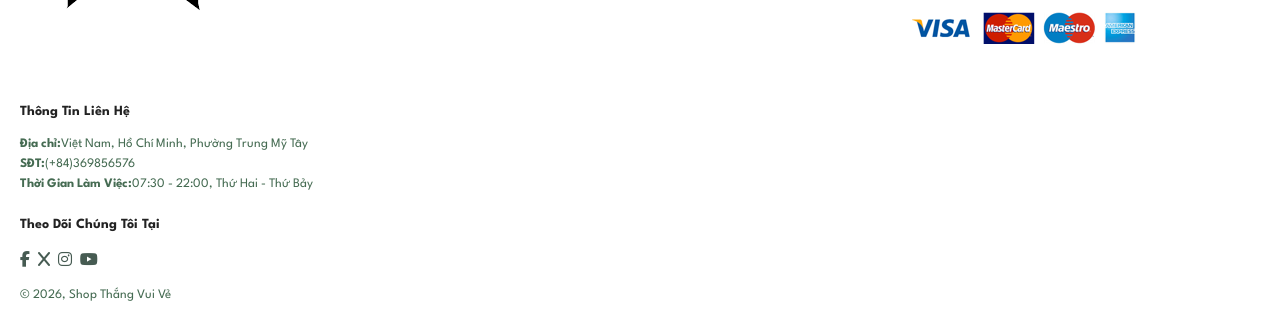
<file: sproduct.html>
<!DOCTYPE html>
<html lang="vi">
<head>
    <meta charset="UTF-8">
    <meta name="viewport" content="width=device-width, initial-scale=1.0">
    <link rel="stylesheet" href="https://cdnjs.cloudflare.com/ajax/libs/font-awesome/6.2.0/css/all.min.css">
    <title>Sản Phẩm Web Bán Hàng của Tôi</title>
    <link rel="stylesheet" href="style.css">
</head>
<body>
    <section id="header">
        <a href="#"><img src="tải xuống.png" class="logo"></a>

        <div>
            <ul id="navbar">   
            <li><a href="index.html">Home</a></li>
            <li><a href="shop.html">Shop</a></li>
            <li><a href="blog.html">Blog</a></li>
            <li><a href="about.html">About</a></li>
            <li><a href="contact.html">Contact</a></li>
            <li id="lg-bag"><a href="cart.html"><i class="fa-solid fa-cart-shopping"></i></a></li>
            <li></li>
        </ul>
        </div>
    </section>
    
    <!-- Feature [Tính Năng] -->
    <section id="feature" class="section-p1">
        <div class="fe-box">
            <img src="f1.png">
            <h6>Miễn Phí Giao hàng</h6>
        </div>
        <div class="fe-box">
            <img src="f2.png">
            <h6>Đặt hàng trực tuyến</h6>
        </div>
           <div class="fe-box">
            <img src="f3.png">
            <h6>Tiết Kiệm</h6>
        </div>
        <div class="fe-box">
            <img src="f4.png">
            <h6>Khuyến Mãi</h6>
        </div>
        <div class="fe-box">
            <img src="f5.png">
            <h6>Bán Hàng Vui Vẻ</h6>
        </div>
         <div class="fe-box">
            <img src="f6.png">
            <h6>Hỗ Trợ 24/7</h6>
        </div>
    </section>
    <!-- New Product -->
     <section id="product1" class="section-p1">
        <h2>Các Sản Phẩm Nổi Bật</h2>
        <p>Những Mẫu PC Gaming Siêu Xịn</p>


        <div class="pro-container">
            <div class="pro">
                <img src="shopping.webp" alt="">
                <div class="des">
                    <span>PC Gaming</span>
                    <h5>PC Gaming Storm S Plus | Intel Core Ultra 7 265KF, B860M, 16GB DDR5, SSD 512GB, RTX 5060Ti</h5>
                    <div class="star">
                        <i class="fas fa-star"></i>
                        <i class="fas fa-star"></i>
                        <i class="fas fa-star"></i>
                        <i class="fas fa-star"></i>
                        <i class="fas fa-star"></i>
                    </div>
                    <h4>36,610,000₫</h4>
                </div>
                <a href="#"><i class="fa-solid fa-cart-plus"></i></a>
            </div>

            <div class="pro">
                <img src="shopping (9).webp" alt="">
                <div class="des">
                    <span>PC Gaming</span>
                    <h5>PC Gaming Powered By ASUS White Ryzen 9 9950X | RTX 5080 | Ram 32GB | SSD 1TB</h5>
                    <div class="star">
                        <i class="fas fa-star"></i>
                        <i class="fas fa-star"></i>
                        <i class="fas fa-star"></i>
                        <i class="fas fa-star"></i>
                        <i class="fas fa-star"></i>
                    </div>
                    <h4>139,321,000₫</h4>
                </div>
                <a href="#"><i class="fa-solid fa-cart-plus"></i></a>
            </div>

            <div class="pro">
                <img src="shopping (2).webp" alt="">
                <div class="des">
                    <span>PC Gaming</span>
                    <h5>PC RTX 5080 16G CyberMaster | AMD Ryzen 9 9950X | Ram 32GB | 500GB SSD</h5>
                    <div class="star">
                        <i class="fas fa-star"></i>
                        <i class="fas fa-star"></i>
                        <i class="fas fa-star"></i>
                        <i class="fas fa-star"></i>
                        <i class="fas fa-star"></i>
                    </div>
                    <h4>80,451,000₫</h4>
                </div>
                <a href="#"><i class="fa-solid fa-cart-plus"></i></a>
            </div>

            <div class="pro">
                <img src="shopping (6).webp" alt="">
                <div class="des">
                    <span>PC Gaming</span>
                    <h5>PC ĐỒ HỌA Core I5 14600KF | RAM 32G | RTX 5070 Ti 16G | NVME 512G | WIFI | Tản nước</h5>
                    <div class="star">
                        <i class="fas fa-star"></i>
                        <i class="fas fa-star"></i>
                        <i class="fas fa-star"></i>
                        <i class="fas fa-star"></i>
                        <i class="fas fa-star"></i>
                    </div>
                    <h4>58.999.000₫</h4>
                </div>
                <a href="#"><i class="fa-solid fa-cart-plus"></i></a>
            </div>

            <div class="pro">
                <img src="shopping (3).webp" alt="">
                <div class="des">
                    <span>PC Gaming</span>
                    <h5>PC Gaming CyberPower RTX 5060 Ti | i7 14700F | Ram 32GB | 500GB SSD</h5>
                    <div class="star">
                        <i class="fas fa-star"></i>
                        <i class="fas fa-star"></i>
                        <i class="fas fa-star"></i>
                        <i class="fas fa-star"></i>
                        <i class="fas fa-star"></i>
                    </div>
                    <h4>51.421.000₫</h4>
                </div>
                <a href="#"><i class="fa-solid fa-cart-plus"></i></a>
            </div>

            <div class="pro">
                <img src="shopping (4).webp" alt="">
                <div class="des">
                    <span>PC Gaming</span>
                    <h5>Ryzen 7 9800X3D | 32G | 500G | RTX 5070Ti 16G</h5>
                    <div class="star">
                        <i class="fas fa-star"></i>
                        <i class="fas fa-star"></i>
                        <i class="fas fa-star"></i>
                        <i class="fas fa-star"></i>
                        <i class="fas fa-star"></i>
                    </div>
                    <h4>58.999.000₫</h4>
                </div>
                <a href="#"><i class="fa-solid fa-cart-plus"></i></a>
            </div>

            <div class="pro">
                <img src="shopping (7).webp" alt="">
                <div class="des">
                    <span>PC Gaming</span>
                    <h5>PC Gaming Glass RTX 4060 8G | Intel I5 12400F | Ram 16GB | 500GB SSD</h5>
                    <div class="star">
                        <i class="fas fa-star"></i>
                        <i class="fas fa-star"></i>
                        <i class="fas fa-star"></i>
                        <i class="fas fa-star"></i>
                        <i class="fas fa-star"></i>
                    </div>
                    <h4>14.801.000₫</h4>
                </div>
                <a href="#"><i class="fa-solid fa-cart-plus"></i></a>
            </div>

            <div class="pro">
                <img src="shopping (8).webp" alt="">
                <div class="des">
                    <span>PC Gaming</span>
                    <h5>PC Gaming Core I3 14100F | RTX 3050 6G |Ram 16G | NVME 256G</h5>
                    <div class="star">
                        <i class="fas fa-star"></i>
                        <i class="fas fa-star"></i>
                        <i class="fas fa-star"></i>
                        <i class="fas fa-star"></i>
                        <i class="fas fa-star"></i>
                    </div>
                    <h4>14.801.000₫</h4>
                </div>
                <a href="#"><i class="fa-solid fa-cart-plus"></i></a>
            </div>

            <div class="pro">
                <img src="shopping (8).webp" alt="">
                <div class="des">
                    <span>PC Gaming</span>
                    <h5>Bộ PC Gaming Intel Core i9-14900K, RAM 64GB DDR5, RTX 4080 Super 16GB</h5>
                    <div class="star">
                        <i class="fas fa-star"></i>
                        <i class="fas fa-star"></i>
                        <i class="fas fa-star"></i>
                        <i class="fas fa-star"></i>
                        <i class="fas fa-star"></i>
                    </div>
                    <h4>110.000.000₫</h4>
                </div>
                <a href="#"><i class="fa-solid fa-cart-plus"></i></a>
            </div>

                <div class="pro">
                <img src="tải xuống (4).webp" alt="">
                <div class="des">
                    <span>PC Gaming</span>
                    <h5>PC Gaming RTX 5080 16G CyberPower AMD Ryzen 9 9950X3D Ram 32GB 500GB SSD dành cho các anh em nghèo</h5>
                    <div class="star">
                        <i class="fas fa-star"></i>
                        <i class="fas fa-star"></i>
                        <i class="fas fa-star"></i>
                        <i class="fas fa-star"></i>
                        <i class="fas fa-star"></i>
                    </div>
                    <h4>5.000.000₫</h4>
                </div>
                <a href="#"><i class="fa-solid fa-cart-plus"></i></a>
            </div>

             <div class="pro">
                <img src="tải xuống.webp" alt="">
                <div class="des">
                    <span>Laptop Gaming</span>
                    <h5>Laptop MSI Gaming GF63 THIN 12UC-1006VN</h5>
                    <div class="star">
                        <i class="fas fa-star"></i>
                        <i class="fas fa-star"></i>
                        <i class="fas fa-star"></i>
                        <i class="fas fa-star"></i>
                        <i class="fas fa-star"></i>
                    </div>
                    <h4>16.990.000₫</h4>
                </div>
                <a href="#"><i class="fa-solid fa-cart-plus"></i></a>
            </div>

                 <div class="pro">
                <img src="tải xuống (1).webp" alt="">
                <div class="des">
                    <span>Laptop Gaming</span>
                    <h5>Laptop Gaming Lenovo LOQ Essential 15IAX9E 83LK00CVUS | i5-12450HX, 16GB DDR5, SSD 512GB NVMe, RTX 3050 6GB, 15.6" FHD 144Hz, Win 11, Luna Grey</h5>
                    <div class="star">
                        <i class="fas fa-star"></i>
                        <i class="fas fa-star"></i>
                        <i class="fas fa-star"></i>
                        <i class="fas fa-star"></i>
                        <i class="fas fa-star"></i>
                    </div>
                    <h4>19.990.000₫</h4>
                </div>
                <a href="#"><i class="fa-solid fa-cart-plus"></i></a>
            </div>

                <div class="pro">
                <img src="tải xuống (2).webp" alt="">
                <div class="des">
                    <span>Laptop Gaming</span>
                    <h5>Laptop Gaming MSI Cyborg 15 A13UC 2088VN (i5-13420H, RTX 3050 4GB DDR6, 16GB DDR5, 15.6 FHD 144Hz IPS)</h5>
                    <div class="star">
                        <i class="fas fa-star"></i>
                        <i class="fas fa-star"></i>
                        <i class="fas fa-star"></i>
                        <i class="fas fa-star"></i>
                        <i class="fas fa-star"></i>
                    </div>
                    <h4>20.790.000₫</h4>
                </div>
                <a href="#"><i class="fa-solid fa-cart-plus"></i></a>
            </div>

                <div class="pro">
                <img src="Card.webp" alt="">
                <div class="des">
                    <span>Card Màn Hình</span>
                    <h5>Card màn hình NVIDIA GeForce RTX 5070 Ti Gigabyte WINDFORCE OC SFF OC | 16GB GDDR7, 8960 CUDA, 750W</h5>
                    <div class="star">
                        <i class="fas fa-star"></i>
                        <i class="fas fa-star"></i>
                        <i class="fas fa-star"></i>
                        <i class="fas fa-star"></i>
                        <i class="fas fa-star"></i>
                    </div>
                    <h4>26.490.000₫</h4>
                </div>
                <a href="#"><i class="fa-solid fa-cart-plus"></i></a>
            </div>

              <div class="pro">
                <img src="Card 2.webp" alt="">
                <div class="des">
                    <span>Card Màn Hình</span>
                    <h5>Card màn hình NVIDIA RTX 5060 Ti Colorful iGame Ultra W OC | 8GB GDDR7, 4608 CUDA, 600W</h5>
                    <div class="star">
                        <i class="fas fa-star"></i>
                        <i class="fas fa-star"></i>
                        <i class="fas fa-star"></i>
                        <i class="fas fa-star"></i>
                        <i class="fas fa-star"></i>
                    </div>
                    <h4>14.140.000₫</h4>
                </div>
                <a href="#"><i class="fa-solid fa-cart-plus"></i></a>
            </div>

              <div class="pro">
                <img src="Card 3.webp" alt="">
                <div class="des">
                    <span>Card Màn Hình</span>
                    <h5>Card màn hình NVIDIA RTX PRO 6000 Blackwell Max-Q Workstation Edition 96GB GDDR7</h5>
                    <div class="star">
                        <i class="fas fa-star"></i>
                        <i class="fas fa-star"></i>
                        <i class="fas fa-star"></i>
                        <i class="fas fa-star"></i>
                        <i class="fas fa-star"></i>
                    </div>
                    <h4>323.990.000₫</h4>
                </div>
                <a href="#"><i class="fa-solid fa-cart-plus"></i></a>
            </div>
        </div>
     </section>

     <!--Banner Small-->
     <section id="banner" class="section-p1">
        <h4>Dịch Vụ và Hỗ Trợ Khách Hàng</h4>
        <h2>Giảm giá <span>lên đến 70%</span>- Tất cả linh kiện và sản phẩm</h2>
        <h2>Hiện Tại Shop Đã Bán Thêm Các Thẻ Quà Tặng (Gift Card)-<h2>Cùng Với Rất Nhiều Thứ Khác Vô Cùng Thú Vị</h2></h2>
        <button class="normal">Tìm Hiểu Thêm</button>
     </section>

     <!-- New Product -->
         <section id="product1" class="section-p1">
        <h2>Các Sản Phẩm Nổi Bật</h2>
        <p>Những Mẫu PC Gaming Siêu Xịn</p>


        <div class="pro-container">
            <div class="pro">
                <img src="PS5-01.webp" alt="">
                <div class="des">
                    <span>PlayStation</span>
                    <h5>PS5 Pro – PlayStation 5 Pro – Korea (CFI-7022B)</h5>
                    <div class="star">
                        <i class="fas fa-star"></i>
                        <i class="fas fa-star"></i>
                        <i class="fas fa-star"></i>
                        <i class="fas fa-star"></i>
                        <i class="fas fa-star"></i>
                    </div>
                    <h4>24.300.000₫</h4>
                </div>
                <a href="#"><i class="fa-solid fa-cart-plus"></i></a>
            </div>

            <div class="pro">
                <img src="PS5-02.webp" alt="">
                <div class="des">
                    <span>PlayStation</span>
                    <h5>PS5 Pro – PlayStation 5 Pro Disc Bundle</h5>
                    <div class="star">
                        <i class="fas fa-star"></i>
                        <i class="fas fa-star"></i>
                        <i class="fas fa-star"></i>
                        <i class="fas fa-star"></i>
                        <i class="fas fa-star"></i>
                    </div>
                    <h4>27.300.0000₫</h4>
                </div>
                <a href="#"><i class="fa-solid fa-cart-plus"></i></a>
            </div>

            <div class="pro">
                <img src="PS5-03.webp" alt="">
                <div class="des">
                    <span>Máy Chơi Điện Tử Cầm Tay</span>
                    <h5>Nintendo Switch oled Nobox (Mod Chip) - Tặng kèm sạc Zin + đốc TV mini</h5>
                    <div class="star">
                        <i class="fas fa-star"></i>
                        <i class="fas fa-star"></i>
                        <i class="fas fa-star"></i>
                        <i class="fas fa-star"></i>
                        <i class="fas fa-star"></i>
                    </div>
                    <h4>6,300,000₫</h4>
                </div>
                <a href="#"><i class="fa-solid fa-cart-plus"></i></a>
            </div>

            <div class="pro">
                <img src="M01.webp" alt="">
                <div class="des">
                    <span>PC Gaming</span>
                    <h5>Bộ PC Gaming Intel Core i5-14600K, Ram 16GB, VGA RTX 5060 [TẶNG MÀN HÌNH]</h5>
                    <div class="star">
                        <i class="fas fa-star"></i>
                        <i class="fas fa-star"></i>
                        <i class="fas fa-star"></i>
                        <i class="fas fa-star"></i>
                        <i class="fas fa-star"></i>
                    </div>
                    <h4>28.000.000₫</h4>
                </div>
                <a href="#"><i class="fa-solid fa-cart-plus"></i></a>
            </div>

            <div class="pro">
                <img src="M02.webp" alt="">
                <div class="des">
                    <span>PC Gaming</span>
                    <h5>Bộ PC Gaming Meow (I5 12400F / RAM 16G DDR5 / VGA RTX 4060 8G)</h5>
                    <div class="star">
                        <i class="fas fa-star"></i>
                        <i class="fas fa-star"></i>
                        <i class="fas fa-star"></i>
                        <i class="fas fa-star"></i>
                        <i class="fas fa-star"></i>
                    </div>
                    <h4>20.990.000₫</h4>
                </div>
                <a href="#"><i class="fa-solid fa-cart-plus"></i></a>
            </div>

            <div class="pro">
                <img src="M03.webp" alt="">
                <div class="des">
                    <span>PC Gaming</span>
                    <h5>PC Gaming STAR Storm SR | Intel i5 14600KF, B760M, DDR5 16GB, 1 TB, RTX 5060 Ti</h5>
                    <div class="star">
                        <i class="fas fa-star"></i>
                        <i class="fas fa-star"></i>
                        <i class="fas fa-star"></i>
                        <i class="fas fa-star"></i>
                        <i class="fas fa-star"></i>
                    </div>
                    <h4>35,434,000₫</h4>
                </div>
                <a href="#"><i class="fa-solid fa-cart-plus"></i></a>
            </div>

            <div class="pro">
                <img src="M04.webp" alt="">
                <div class="des">
                    <span>PC Gaming</span>
                    <h5>Bộ PC Gaming Intel Core i9-14900K, RAM 64GB DDR5, RTX 4080 Super 16GB</h5>
                    <div class="star">
                        <i class="fas fa-star"></i>
                        <i class="fas fa-star"></i>
                        <i class="fas fa-star"></i>
                        <i class="fas fa-star"></i>
                        <i class="fas fa-star"></i>
                    </div>
                    <h4>110.000.000₫</h4>
                </div>
                <a href="#"><i class="fa-solid fa-cart-plus"></i></a>
            </div>

                <div class="pro">
                <img src="M05.webp" alt="">
                <div class="des">
                    <span>PC Gaming</span>
                    <h5>BỘ PC AMD HOTGEAR SNOWSTORM Z RYZEN 7 - X870E | R7 9800X3D | 96GB 6400MHZ | RTX 5080 16GB</h5>
                    <div class="star">
                        <i class="fas fa-star"></i>
                        <i class="fas fa-star"></i>
                        <i class="fas fa-star"></i>
                        <i class="fas fa-star"></i>
                        <i class="fas fa-star"></i>
                    </div>
                    <h4>145,000,000₫</h4>
                </div>
                <a href="#"><i class="fa-solid fa-cart-plus"></i></a>
            </div>

             <div class="pro">
                <img src="Roblox Gift Card.webp" alt="">
                <div class="des">
                    <span>Thẻ Quà Tặng (Gift Card)</span>
                    <h5>Roblox 10$ (800 Robux)</h5>
                    <div class="star">
                        <i class="fas fa-star"></i>
                        <i class="fas fa-star"></i>
                        <i class="fas fa-star"></i>
                        <i class="fas fa-star"></i>
                        <i class="fas fa-star"></i>
                    </div>
                    <h4>280.000₫</h4>
                </div>
                <a href="#"><i class="fa-solid fa-cart-plus"></i></a>
            </div>

              <div class="pro">
                <img src="Roblox Gift Card 2.webp" alt="">
                <div class="des">
                    <span>Thẻ Quà Tặng (Gift Card)</span>
                    <h5>Roblox 25$ (2.200 Robux)</h5>
                    <div class="star">
                        <i class="fas fa-star"></i>
                        <i class="fas fa-star"></i>
                        <i class="fas fa-star"></i>
                        <i class="fas fa-star"></i>
                        <i class="fas fa-star"></i>
                    </div>
                    <h4>700.000₫</h4>
                </div>
                <a href="#"><i class="fa-solid fa-cart-plus"></i></a>
            </div>

              <div class="pro">
                <img src="Roblox Gift Card 3.webp" alt="">
                <div class="des">
                    <span>Thẻ Quà Tặng (Gift Card)</span>
                    <h5>Roblox 50$ (4.500 Robux)</h5>
                    <div class="star">
                        <i class="fas fa-star"></i>
                        <i class="fas fa-star"></i>
                        <i class="fas fa-star"></i>
                        <i class="fas fa-star"></i>
                        <i class="fas fa-star"></i>
                    </div>
                    <h4>1.400.000₫</h4>
                </div>
                <a href="#"><i class="fa-solid fa-cart-plus"></i></a>
            </div>

                <div class="pro">
                <img src="Steam 1.jpg" alt="">
                <div class="des">
                    <span>Thẻ Quà Tặng (Gift Card)</span>
                    <h5>Thẻ Steam Wallet 100,000 VND</h5>
                    <div class="star">
                        <i class="fas fa-star"></i>
                        <i class="fas fa-star"></i>
                        <i class="fas fa-star"></i>
                        <i class="fas fa-star"></i>
                        <i class="fas fa-star"></i>
                    </div>
                    <h4>100.000₫</h4>
                </div>
                <a href="#"><i class="fa-solid fa-cart-plus"></i></a>
            </div>

                <div class="pro">
                <img src="Steam 2.jpg" alt="">
                <div class="des">
                    <span>Thẻ Quà Tặng (Gift Card)</span>
                    <h5>Thẻ Steam Wallet 200,000 VND</h5>
                    <div class="star">
                        <i class="fas fa-star"></i>
                        <i class="fas fa-star"></i>
                        <i class="fas fa-star"></i>
                        <i class="fas fa-star"></i>
                        <i class="fas fa-star"></i>
                    </div>
                    <h4>200.000₫</h4>
                </div>
                <a href="#"><i class="fa-solid fa-cart-plus"></i></a>
            </div>

                <div class="pro">
                <img src="Steam 3.jpg" alt="">
                <div class="des">
                    <span>Thẻ Quà Tặng (Gift Card)</span>
                    <h5>Thẻ Steam Wallet 400,000 VND</h5>
                    <div class="star">
                        <i class="fas fa-star"></i>
                        <i class="fas fa-star"></i>
                        <i class="fas fa-star"></i>
                        <i class="fas fa-star"></i>
                        <i class="fas fa-star"></i>
                    </div>
                    <h4>400.000₫</h4>
                </div>
                <a href="#"><i class="fa-solid fa-cart-plus"></i></a>
            </div>

                <div class="pro">
                <img src="Steam 4.jpg" alt="">
                <div class="des">
                    <span>Thẻ Quà Tặng (Gift Card)</span>
                    <h5>Thẻ Steam Wallet 500,000 VND</h5>
                    <div class="star">
                        <i class="fas fa-star"></i>
                        <i class="fas fa-star"></i>
                        <i class="fas fa-star"></i>
                        <i class="fas fa-star"></i>
                        <i class="fas fa-star"></i>
                    </div>
                    <h4>500.000₫</h4>
                </div>
                <a href="#"><i class="fa-solid fa-cart-plus"></i></a>
            </div>

                <div class="pro">
                <img src="Mario 1.jpg" alt="">
                <div class="des">
                    <span>Thẻ Quà Tặng (Gift Card)</span>
                    <h5>Nintendo eShop Gift Card - 10 USD</h5>
                    <div class="star">
                        <i class="fas fa-star"></i>
                        <i class="fas fa-star"></i>
                        <i class="fas fa-star"></i>
                        <i class="fas fa-star"></i>
                        <i class="fas fa-star"></i>
                    </div>
                    <h4>280.000₫</h4>
                </div>
                <a href="#"><i class="fa-solid fa-cart-plus"></i></a>
            </div>

            <div class="pro">
                <img src="Mario 2.jpg" alt="">
                <div class="des">
                    <span>Thẻ Quà Tặng (Gift Card)</span>
                    <h5>Nintendo eShop Gift Card - 20 USD</h5>
                    <div class="star">
                        <i class="fas fa-star"></i>
                        <i class="fas fa-star"></i>
                        <i class="fas fa-star"></i>
                        <i class="fas fa-star"></i>
                        <i class="fas fa-star"></i>
                    </div>
                    <h4>560.000₫</h4>
                </div>
                <a href="#"><i class="fa-solid fa-cart-plus"></i></a>
            </div>

              <div class="pro">
                <img src="MRIO 0.png" alt="">
                <div class="des">
                    <span>Thẻ Quà Tặng (Gift Card)</span>
                    <h5>Nintendo eShop Gift Card - 35 USD</h5>
                    <div class="star">
                        <i class="fas fa-star"></i>
                        <i class="fas fa-star"></i>
                        <i class="fas fa-star"></i>
                        <i class="fas fa-star"></i>
                        <i class="fas fa-star"></i>
                    </div>
                    <h4>980.000₫</h4>
                </div>
                <a href="#"><i class="fa-solid fa-cart-plus"></i></a>
            </div>

            <div class="pro">
                <img src="MRO 1.webp" alt="">
                <div class="des">
                    <span>Thẻ Quà Tặng (Gift Card)</span>
                    <h5>Nintendo eShop Gift Card - 50 USD</h5>
                    <div class="star">
                        <i class="fas fa-star"></i>
                        <i class="fas fa-star"></i>
                        <i class="fas fa-star"></i>
                        <i class="fas fa-star"></i>
                        <i class="fas fa-star"></i>
                    </div>
                    <h4>1.400.000₫</h4>
                </div>
                <a href="#"><i class="fa-solid fa-cart-plus"></i></a>
            </div>

                <div class="pro">
                <img src="MRIO 2.webp" alt="">
                <div class="des">
                    <span>Thẻ Quà Tặng (Gift Card)</span>
                    <h5>Nintendo eShop Gift Card - 70 USD</h5>
                    <div class="star">
                        <i class="fas fa-star"></i>
                        <i class="fas fa-star"></i>
                        <i class="fas fa-star"></i>
                        <i class="fas fa-star"></i>
                        <i class="fas fa-star"></i>
                    </div>
                    <h4>1.960.000₫</h4>
                </div>
                <a href="#"><i class="fa-solid fa-cart-plus"></i></a>
            </div>

              <div class="pro">
                <img src="MRO 5.webp" alt="">
                <div class="des">
                    <span>Thẻ Quà Tặng (Gift Card)</span>
                    <h5>Nintendo eShop Gift Card - 100 USD</h5>
                    <div class="star">
                        <i class="fas fa-star"></i>
                        <i class="fas fa-star"></i>
                        <i class="fas fa-star"></i>
                        <i class="fas fa-star"></i>
                        <i class="fas fa-star"></i>
                    </div>
                    <h4>2.800.000₫</h4>
                </div>
                <a href="#"><i class="fa-solid fa-cart-plus"></i></a>
            </div>

            <div class="pro">
                <img src="BF 01.webp" alt="">
                <div class="des">
                    <span>Blox Fruits Toys</span>
                    <h5>Trái Rồng Ember Blox Fruits Khổng Lồ</h5>
                    <div class="star">
                        <i class="fas fa-star"></i>
                        <i class="fas fa-star"></i>
                        <i class="fas fa-star"></i>
                        <i class="fas fa-star"></i>
                        <i class="fas fa-star"></i>
                    </div>
                    <h4>1.925.000₫</h4>
                </div>
                <a href="#"><i class="fa-solid fa-cart-plus"></i></a>
            </div>

            <div class="pro">
                <img src="BF 02.jpg" alt="">
                <div class="des">
                    <span>Blox Fruits Toys</span>
                    <h5>Trái BLOX FRUITS Rồng Khổng Lồ Với Nhiều Vật Phẩm Bí Ẩn HB3301</h5>
                    <div class="star">
                        <i class="fas fa-star"></i>
                        <i class="fas fa-star"></i>
                        <i class="fas fa-star"></i>
                        <i class="fas fa-star"></i>
                        <i class="fas fa-star"></i>
                    </div>
                    <h4>1.789.000₫</h4>
                </div>
                <a href="#"><i class="fa-solid fa-cart-plus"></i></a>
            </div>

               <div class="pro">
                <img src="BF03.webp" alt="">
                <div class="des">
                    <span>Blox Fruits Toys</span>
                    <h5>Đồ Chơi Trái Kim Cương Khổng Lồ Với Nhiều Vật Phẩm Bí Ẩn BLOX FRUITS BN3301</h5>
                    <div class="star">
                        <i class="fas fa-star"></i>
                        <i class="fas fa-star"></i>
                        <i class="fas fa-star"></i>
                        <i class="fas fa-star"></i>
                        <i class="fas fa-star"></i>
                    </div>
                    <h4>1.249.000₫</h4>
                </div>
                <a href="#"><i class="fa-solid fa-cart-plus"></i></a>
            </div>

            <div class="pro">
                <img src="BF 04.webp" alt="">
                <div class="des">
                    <span>Blox Fruits Toys</span>
                    <h5>Đồ Chơi Trái Kitsune Khổng Lồ Với Nhiều Vật Phẩm Bí Ẩn BLOX FRUITS BN3302</h5>
                    <div class="star">
                        <i class="fas fa-star"></i>
                        <i class="fas fa-star"></i>
                        <i class="fas fa-star"></i>
                        <i class="fas fa-star"></i>
                        <i class="fas fa-star"></i>
                    </div>
                    <h4>1.269.000₫</h4>
                </div>
                <a href="#"><i class="fa-solid fa-cart-plus"></i></a>
            </div>

              <div class="pro">
                <img src="BF 05.webp" alt="">
                <div class="des">
                    <span>Blox Fruits Toys</span>
                    <h5>Mô Hình Bí Ẩn Series 2 BLOX FRUITS MF3311</h5>
                    <div class="star">
                        <i class="fas fa-star"></i>
                        <i class="fas fa-star"></i>
                        <i class="fas fa-star"></i>
                        <i class="fas fa-star"></i>
                        <i class="fas fa-star"></i>
                    </div>
                    <h4>169.000₫</h4>
                </div>
                <a href="#"><i class="fa-solid fa-cart-plus"></i></a>
            </div>

               <div class="pro">
                <img src="BF 06.webp" alt="">
                <div class="des">
                    <span>Blox Fruits Toys</span>
                    <h5>Trái BLOX FRUITS Gas Khổng Lồ Với Nhiều Vật Phẩm Bí Ẩn BN3306</h5>
                    <div class="star">
                        <i class="fas fa-star"></i>
                        <i class="fas fa-star"></i>
                        <i class="fas fa-star"></i>
                        <i class="fas fa-star"></i>
                        <i class="fas fa-star"></i>
                    </div>
                    <h4>1.299.000₫</h4>
                </div>
                <a href="#"><i class="fa-solid fa-cart-plus"></i></a>
            </div>

               <div class="pro">
                <img src="BF 07.webp" alt="">
                <div class="des">
                    <span>Blox Fruits Toys</span>
                    <h5>Đồ Chơi Thú Nhồi Bông Bí Ẩn Series 3 BLOX FRUITS CP3360</h5>
                    <div class="star">
                        <i class="fas fa-star"></i>
                        <i class="fas fa-star"></i>
                        <i class="fas fa-star"></i>
                        <i class="fas fa-star"></i>
                        <i class="fas fa-star"></i>
                    </div>
                    <h4>359.000₫</h4>
                </div>
                <a href="#"><i class="fa-solid fa-cart-plus"></i></a>
            </div>
        </div>
     </section>       

     <!--Small 2 Banner-->
     <section id="sm-banner" class="section-p1">
        <div class="banner-box">
            <h4>Ưu đãi điên rồ</h4>
            <h2>Mua 1 PC Gaming</h2>
            <span>Nhận ngay một Bộ Card Màn Hình và 1 bộ Màn Hình Máy</span>
            <button class="White">Tìm Hiểu Thêm</button>
        </div>
          <div class="banner-box2">
            <h4>Kì Nghỉ Hè Đã Đến</h4>
            <h2>Sắm Một Em PC Gaming</h2>
            <span>Nhận Ngay 1 em PS5 hoặc Laptop Gaming chơi cực phê</span>
            <button class="White">Tìm Hiểu Thêm</button>
        </div>
     </section>

     <!--New letter-->
     <section id="newsletter" class="section-p1 section-m1">
        <div class="newstext">
            <h4>Đăng Ký Nhận Bản Tin</h4>
            <p>Nhận thông tin cập nhật mới nhất qua Email về cửa hàng của chúng tôi. <span> Về các ưu đãi đặc biệt</span></p>
        </div>
        <div class="form">
            <input type="text" placeholder="Your Email">
            <button class="normal">Đăng Ký</button>
        </div>
     </section>

     <!-- Footer -->
      <footer id="section-p1">
        <div class="col">
            <img class="logo" src="tải xuống.png">
            <h4>Thông Tin Liên Hệ</h4>
            <p><strong>Địa chỉ:</strong>Việt Nam, Hồ Chí Minh, Phường Trung Mỹ Tây</p>
            <p><strong>SĐT:</strong>(+84)369856576</p>
            <p><strong>Thời Gian Làm Việc:</strong>07:30 - 22:00, Thứ Hai - Thứ Bảy</p>
            <div class="follow">
                <h4>Theo Dõi Chúng Tôi Tại</h4>
                <div class="icon">
                    <i class="fab fa-facebook-f"></i>
                    <i class="fab fa-x"></i>
                    <i class="fab fa-instagram"></i>
                    <i class="fab fa-youtube"></i>
                </div>
            </div>
        </div>

        <div class="col">
            <h4>Liên Hệ</h4>
            <a href="#">Về Chúng Tôi</a>
            <a href="#">Thông Tin Giao Hàng</a>
            <a href="#">Chính Sách Bảo Mật</a>
            <a href="#">Điều Khoản & Điều Kiện</a>
            <a href="#">Liên Hệ Chúng Tôi</a>
            <a href="Lịch Sử Đơn Hàng"></a>
        </div>

           <div class="col">
            <h4>Tài Khoản Của Tôi</h4>
            <a href="#">Đăng Nhập</a>
            <a href="#">Xem Giỏ Hàng</a>
            <a href="#">Sản Phẩm Yêu Thích</a>
            <a href="#">Theo Dõi Đơn Hàng Của Tôi</a>
            <a href="#">Trợ Giúp</a>
        </div>

           <div class="col install">
            <h4>Tải Ứng Dụng</h4>
            <p>Từ App Store hoặc Google Play</p>
            <div class="row">
                <img src="app.jpg" alt="">
                <img src="play.jpg" alt="">
            </div>
            <p>Thanh Toán</p>
            <img src="pay.png" alt="">
        </div>


        <div class="copyright">
            <p>© 2026, Shop Thắng Vui Vẻ</p>
        </div>
      </footer>
</body>
</html>
</file>
<file: style.css>
@import url('https://fonts.googleapis.com/css2?family=Spartan:wght@100;200;300;400;500;600;700;800;900&display=swap');

*{
    margin: 0;
    padding: 0;
    box-sizing: border-box;
    font-family: 'Spartan',sans-serif;
}
h1{
    font-size: 50px;
    line-height: 64px;
    color: #222;
}
h2{
    font-size: 46px;
    line-height: 64px;
    color: #222;
}
h4{
    font-size: 30px;
    color: #222;
}
h6{
    font-weight: 700;
    font-size: 12px;
}
p{
    font-size: 20px;
    color: #456b52;
}
.section-p1{
    padding: 40px 80px;
}
.section-m1{
    margin: 40px 0;
}
button.normal{
    font-size: 14px;
    font-weight: 600;
    padding: 15px 30px;
    color: #000;
    background-color: #fff;
    border-radius: 4px;
    cursor: pointer;
    border: none;
    outline: none;
    transition: 0.2s;
}

button.White{
    font-size: 13px;
    font-weight: 600;
    padding: 11px 18px;
    color: #fff;
    background-color: transparent;
    cursor: pointer;
    border: 1px solid #fff;
    outline: none;
    transition: 0.2s;
}

body{
    width: 100%;

}
/* Header */
#header{
    display: flex;
    align-items: center;
    justify-content:space-between ;
    padding: 20px 80px;
    background: #e3e6f2;
    box-shadow: 0 5px 15px rgba(0, 0, 0, 0,06);
    z-index: 999;
    position: sticky;
}
#navbar{
   display: flex; 
   align-items: center;
   justify-content: center;
}
#navbar li{
    list-style: none;
    padding: 0 20px;
    position: relative;
}
#navbar li a{
    text-decoration: none;
    font-size: 16px;
    font-weight: 600;
    color: #1a1a1a;
    transition: 0.3s ease;
}
#navbar li a:hover,
#navbar li a.active{
    color: #088178;
}
#navbar li a.active::after,
#navbar li a:hover::after{
    content:"";
    width: 30%;
    background: #088178;
    height: 2px;
    position: absolute;
    bottom: -4px;
    left: 20px;
}
#hero{
    background-image: url("gearvn-man-hinh-t10-slider.jpg");
    height: 105vh;
    width: 100%;
    background-size: cover;
    background-position: top 25% right 50;
    padding:0 80px;
    align-items: flex-start;
    justify-content: center;
}
#hero h4{
    padding-bottom: 15px;
    color: #f00505;
}
#hero h1{
    color: #f00505;
}
#hero h2{
   color: #ffff00; 
}
#hero p{
    color: #ffff00;
}
#hero button{
    background-image: url(button.png);
    background-color: transparent;
    color: #33cc99;
    padding: 14px 80px 14px 65px;
    display: flex;
    flex-direction: column;
    cursor: pointer;
    font-weight: 700;
    font-size: 15px;
    border: 0;
}
/* Feature Tính Năng */
#feature{
    display: flex;
    align-items: center;
    justify-content: space-between;
    flex-wrap: wrap;
}
#feature .fe-box{
    width: 180px;
    text-align: center;
    padding: 25px 15px;
    box-shadow: 20px 20px 34px rgba(0, 0, 0, 0,03);
    border: 1px solid #cce7d0;
    border-radius: 4px;
    margin: 15px 0;
}
#feature .fe-box:hover{
    box-shadow: 10px 10px 54px rgba(70, 62, 223, 0.03);
}
#feature .fe-box img{
    width: 79%;
    margin-bottom: 10px;
}
#feature .fe-box h6{
    display: inline-block;
    padding: 9px 8px 6px 8px;
    line-height: 1;
    border-radius: 4px;
    color: #088178;
    background-color: #fddde4;
}
/* Doimau tinh nang */
#feature .fe-box:nth-child(2) h6{
   background-color: #cdebbc; 
}
#feature .fe-box:nth-child(3) h6{
   background-color: #d1e8fd; 
}
#feature .fe-box:nth-child(4) h6{
   background-color: #cdd4f8; 
}
#feature .fe-box:nth-child(5) h6{
   background-color: #f6dbf6; 
}
#feature .fe-box:nth-child(6) h6{
   background-color: #fff2e5; 
}
/* Product */
#product1{
    text-align: center;
}
#product1 .pro-container{
    display: flex;
    justify-content: space-between;
    padding-top: 20px;
    flex-wrap: wrap;
}
#product1 .pro{
    width: 23%;
    min-width: 250px;
    padding: 10px 12px;
    border: 1px solid #cce7db;
    border-radius: 25px;
    cursor: pointer;
    box-shadow: 20px 20px 30px rgba(0, 0, 0, 0.02);
    margin: 15px 0;
    transition: 0.2s ease;
    position: relative;
}
#product1 .pro{
    box-shadow: 20px 20px 30px rgba(0, 0, 0, 0.06);
}
#product1 .pro img{
    width: 80%;
    border-radius: 20px;
}
#product1 .pro .des{
    text-align: start;
    padding: 10px 0;
}
#product1 .pro .des span{
    color: #606063;
    font-size: 12px;
}
#product1 .pro .des h5{
    padding-top: 7px;
    color: #1a1a1a;
    font-size: 14px;
}
#product1 .pro .des i{
    font-size: 12px;
    color: rgb(243, 181, 25);
}
#product1 .pro .des h4{
    padding-top: 7px;
    font-size: 15px;
    font-weight: 700;
    color: #f00505;
}
#product1 .pro .cart{
    width: 40px;
    height: 40px;
    line-height: 40px;
    border-radius: 50px;
    background-color: #e8f6ae;
    color: #088178;
    border: 1px solid #cce7d0;
    position: absolute;
    bottom: 20px;
    right: 10px;
}

/* Banner Small */
#banner{
    display: flex;
    flex-direction: column;
    justify-content: center;
    align-items: center;
    text-align: center;
    background-image: url(b2.jpg);
    width: 100%;
    height: 40vh;
    background-size: cover;
    background-position: center;
}

#banner h4{
    color: #fff;
    font-size: 16px;
}

#banner h2{
    color:#fff;
    font-size: 30px;
    padding: 10px 0;
}

#banner h2 span{
    color: #ef3636;
}

#banner button:hover{
    background: #088178;
    color: #fff;
}

/* Small Banner 2 */
#sm-banner{
    display: flex;
    justify-content: space-between;
    flex-wrap: wrap;
}

#sm-banner .banner-box{
    display: flex;
    flex-direction: column;
    justify-content: center;
    align-items: flex-start;
    background-image: url(b17.jpg);
    min-width: 540px;
    height: 44.5vh;
    background-size: cover;
    background-position: center;
    padding: 30px;
}

#sm-banner .banner-box2{
    background-image: url(b16.jpg);
}

#sm-banner h4{
    color: #fff;
    font-size: 20px;
    font-weight: 300;
}

#sm-banner h2{
    color: #fff;
    font-size: 20px;
    font-weight: 800;
}

#sm-banner span{
    color: #fff;
    font-size: 14px;
    font-weight: 500;
    padding-bottom: 15px;
}

#sm-banner .banner-box:hover button{
    background: #088178;
    border: 1px solid #088178;
}

/* New Letters */
#newsletter{
    display: flex;
    justify-content: space-between;
    flex-wrap: wrap;
    align-items: center;
    background-image: url(b14.png);
    background-repeat: no-repeat;
    background-position: 20% 30%;
    background-color: #041e42;
}

#newsletter h4{
    font-size: 22px;
    font-weight: 700;
    color: #fff;
}

#newsletter p{
    font-size: 14px;
    font-weight: 600;
    color: #818ea0;
}

#newsletter p span{
    color: #ffbd27;
}

#newsletter .form{
    display: flex;
    width: 30%;
}

#newsletter input{
    height: 3.125rem;
    padding: 0 1.25em;
    font-size: 14px;
    width: 100%;
    border: 1px solid transparent;
    border-radius: 4px;
    outline: none;
    border-top-right-radius: 0;
    border-bottom-left-radius: 0;
}

#newsletter button{
    background-color: #088178;
    color: #fff;
    white-space: nowrap;
    border-top-left-radius: 0;
    border-bottom-left-radius: 0;
}

/* Footer */ 
footer{
    display: flex;
    flex-wrap: wrap;
    justify-content: space-between;
    padding: 0 20px 0 20px;
}

footer .col{
    display: flex;
    flex-direction: column;
    align-items: flex-start;
    margin-bottom: 20px;
}

footer .logo{
    margin-bottom: 30px;
}

footer h4{
    font-size: 14px;
    padding-bottom: 20px;
}

footer p{
    font-size: 13px;
    margin: 0 0 8px 0;
}

footer a{
    font-size: 13px;
    text-decoration: none;
    color: #222;
    margin-bottom: 10px;
}

footer .follow{
    margin-top: 20px;
}

footer .follow i{
    color: #465b52;
    padding-right: 4px;
    cursor: pointer;
}

footer .install .row img{
    border-radius: 6px;
    border: 1px solid #088178;
}

footer .install img{
    margin: 10px 0 15px 0;
}

footer .follow i:hover, footer a:hover{
    color: #088178;
}

footer .copyright{
    width: 100%;
}
</file>
